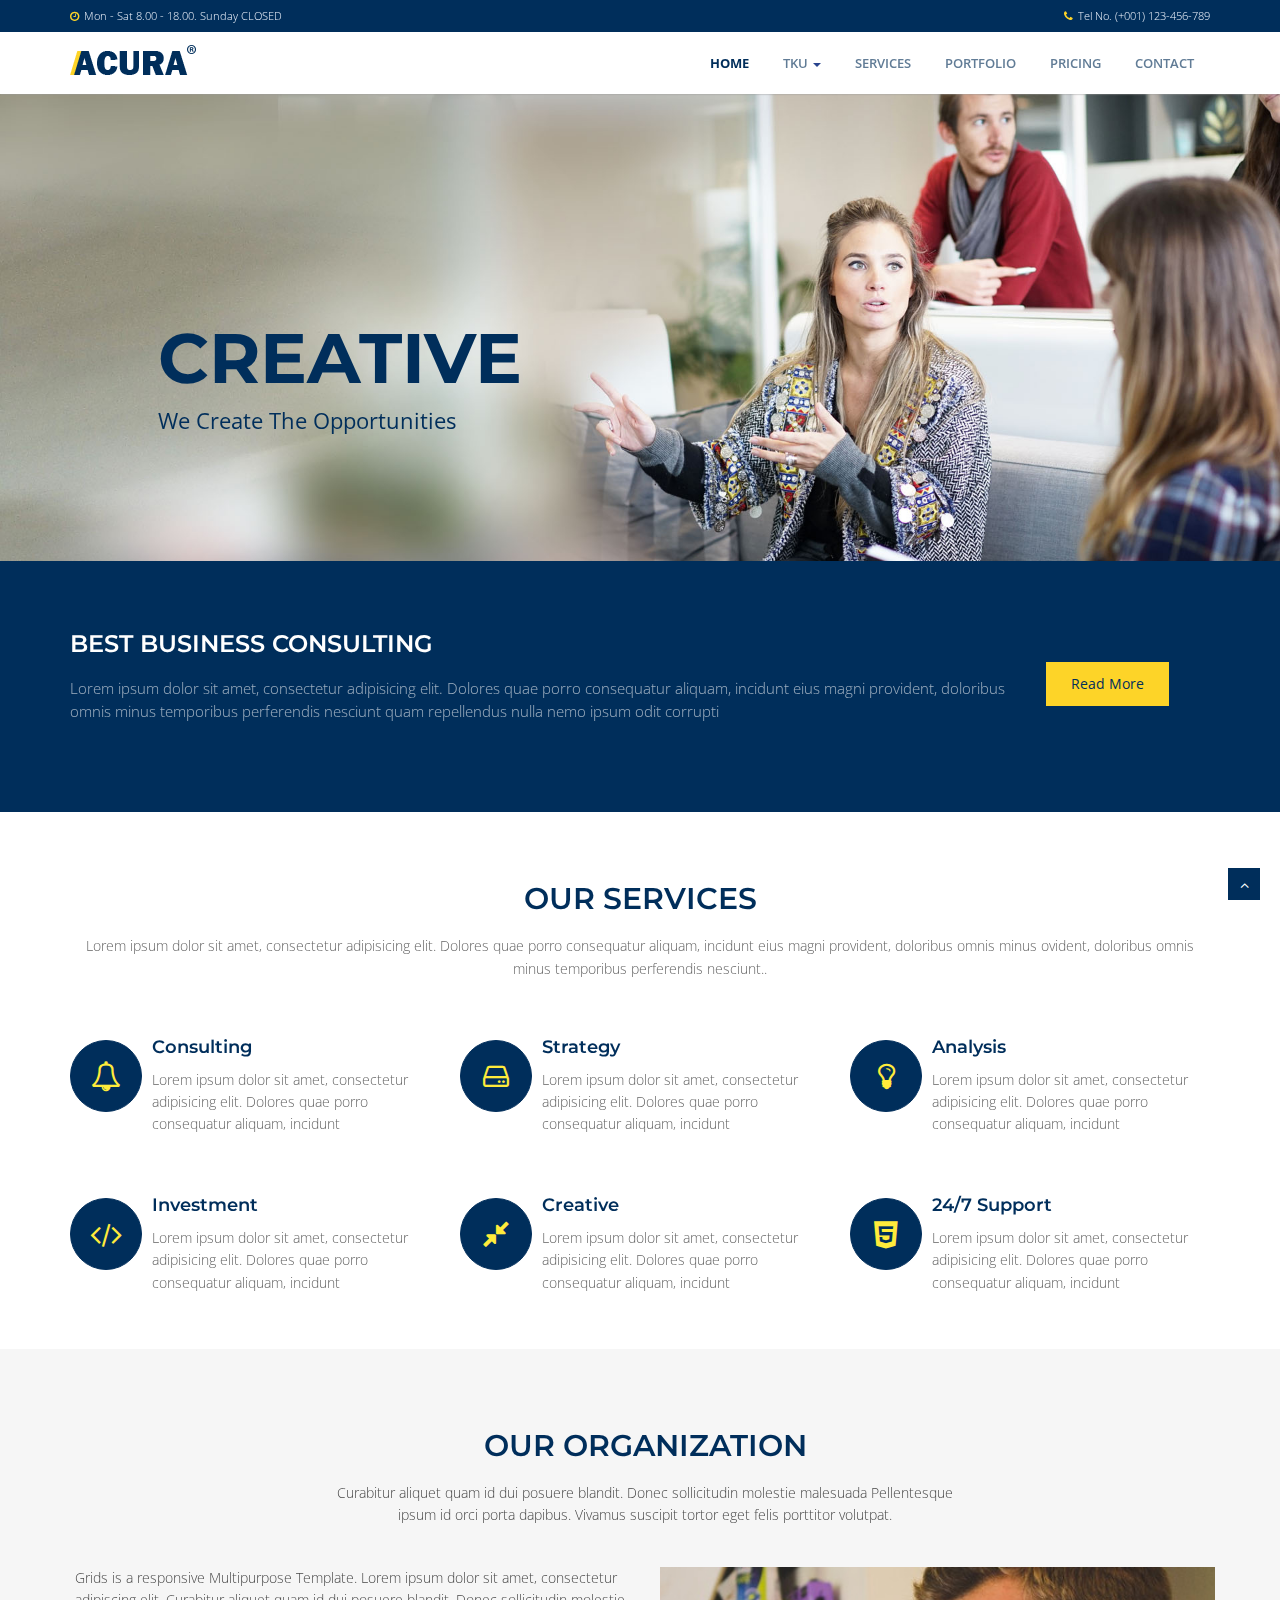
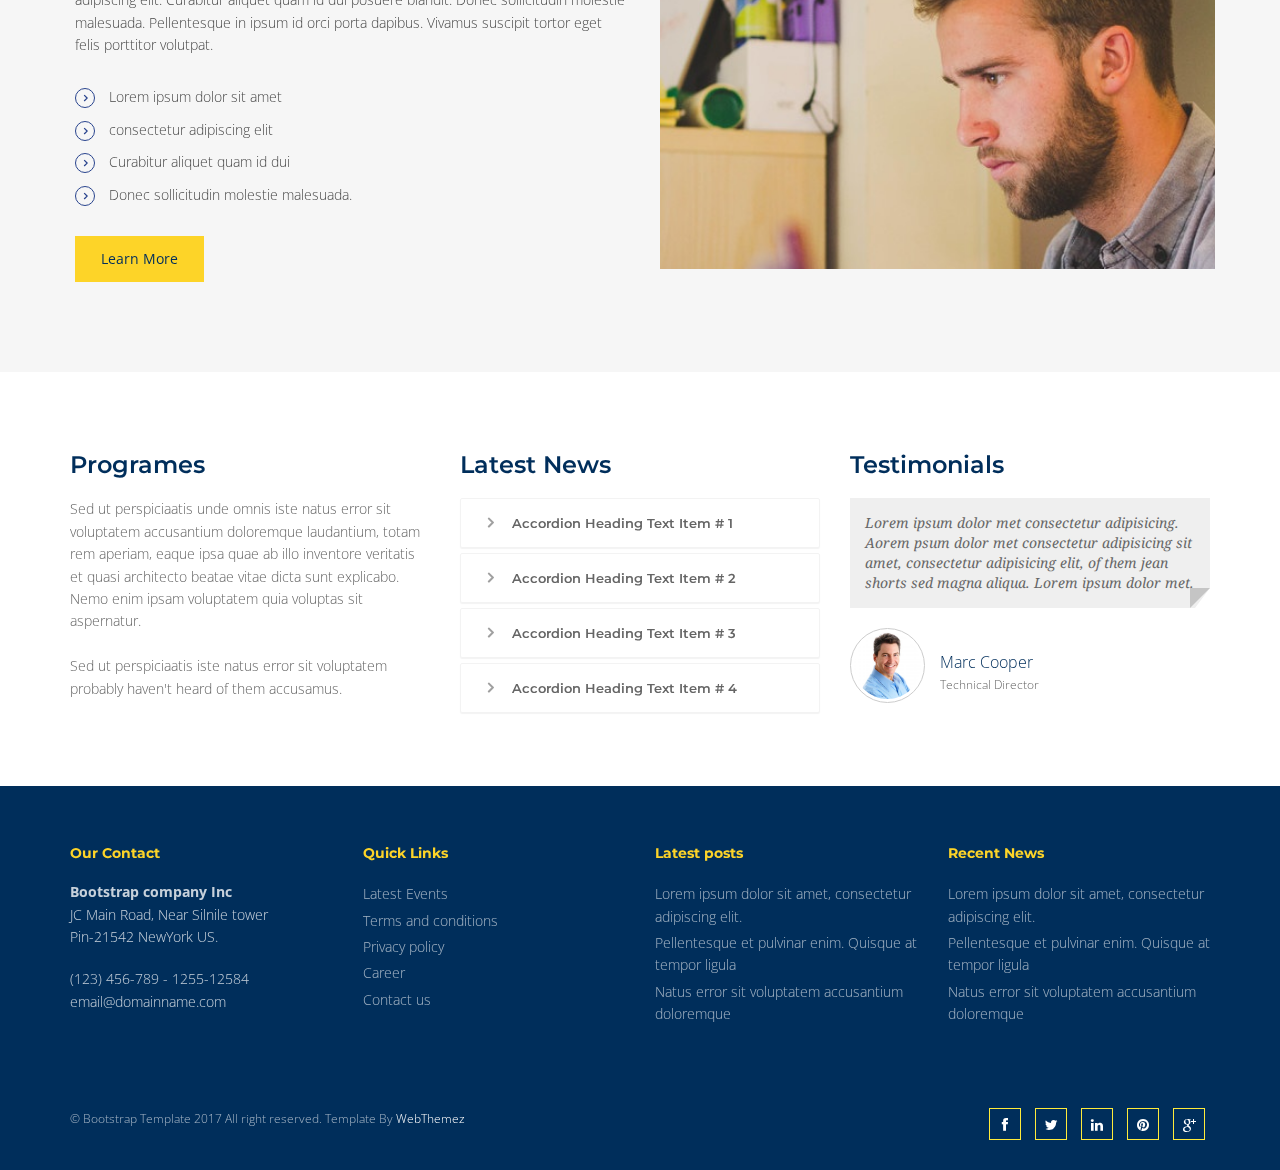
<file: index.html>
<!DOCTYPE html>
<html lang="en">

<head>
    <meta charset="utf-8">
    <title>Acura Multi purpose Free HTML5 Template</title>
    <meta name="viewport" content="width=device-width, initial-scale=1.0" />
    <meta name="description" content="" />
    <meta name="author" content="http://webthemez.com" />
    <!-- css -->
    <link href="css/bootstrap.min.css" rel="stylesheet" />
    <link href="css/fancybox/jquery.fancybox.css" rel="stylesheet">
    <link href="css/flexslider.css" rel="stylesheet" />
    <link href="css/style.css" rel="stylesheet" />

    <!-- HTML5 shim, for IE6-8 support of HTML5 elements -->
    <!--[if lt IE 9]>
      <script src="http://html5shim.googlecode.com/svn/trunk/html5.js"></script>
    <![endif]-->

</head>

<body>
    <div id="wrapper" class="home-page">
        <div class="topbar">
            <div class="container">
                <div class="row">
                    <div class="col-md-12">
                        <p class="pull-left hidden-xs"><i class="fa fa-clock-o"></i><span>Mon - Sat 8.00 - 18.00. Sunday CLOSED</span></p>
                        <p class="pull-right"><i class="fa fa-phone"></i>Tel No. (+001) 123-456-789</p>
                    </div>
                </div>
            </div>
        </div>
        <!-- start header -->
        <header>
            <div class="navbar navbar-default navbar-static-top">
                <div class="container">
                    <div class="navbar-header">
                        <button type="button" class="navbar-toggle" data-toggle="collapse" data-target=".navbar-collapse">
                        <span class="icon-bar"></span>
                        <span class="icon-bar"></span>
                        <span class="icon-bar"></span>
                    </button>
                        <a class="navbar-brand" href="index.html"><img src="img/logo.png" alt="logo" /></a>
                    </div>
                    <div class="navbar-collapse collapse ">
                        <ul class="nav navbar-nav">
                            <li class="active"><a href="index.html">Home</a></li>
                            <li class="dropdown">
                                <a href="#" data-toggle="dropdown" class="dropdown-toggle">TKU <b class="caret"></b></a>
                                <ul class="dropdown-menu">
                                    <li><a href="tku/w5_blog/blog.html">W5_blog</a></li>
                                    <li><a href="tku/w8_tku60/tku60.html">W8-TKU60</a></li>
                                    <li><a href="#">News</a></li>
                                    <li><a href="#">Investors</a></li>
                                </ul>
                            </li>
                            <li><a href="services.html">Services</a></li>
                            <li><a href="portfolio.html">Portfolio</a></li>
                            <li><a href="pricing.html">Pricing</a></li>
                            <li><a href="contact.html">Contact</a></li>
                        </ul>
                    </div>
                </div>
            </div>
        </header>
        <!-- end header -->
        <section id="banner">

            <!-- Slider -->
            <div id="main-slider" class="flexslider">
                <ul class="slides">
                    <li>
                        <img src="img/slides/1.jpg" alt="" />
                        <div class="flex-caption">
                            <h3>Creative</h3>
                            <p>We create the opportunities</p>

                        </div>
                    </li>
                    <li>
                        <img src="img/slides/2.jpg" alt="" />
                        <div class="flex-caption">
                            <h3>Solution</h3>
                            <p>Success depends on work</p>

                        </div>
                    </li>
                </ul>
            </div>
            <!-- end slider -->

        </section>
        <section id="call-to-action-2">
            <div class="container">
                <div class="row">
                    <div class="col-md-10 col-sm-9">
                        <h3>Best Business consulting</h3>
                        <p>Lorem ipsum dolor sit amet, consectetur adipisicing elit. Dolores quae porro consequatur aliquam, incidunt eius magni provident, doloribus omnis minus temporibus perferendis nesciunt quam repellendus nulla nemo ipsum odit corrupti</p>
                    </div>
                    <div class="col-md-2 col-sm-3">
                        <a href="#" class="btn btn-primary">Read More</a>
                    </div>
                </div>
            </div>
        </section>

        <section id="content">


            <div class="container">
                <div class="row">
                    <div class="col-md-12">
                        <div class="aligncenter">
                            <h2 class="aligncenter">Our Services</h2>Lorem ipsum dolor sit amet, consectetur adipisicing elit. Dolores quae porro consequatur aliquam, incidunt eius magni provident, doloribus omnis minus ovident, doloribus omnis minus temporibus perferendis nesciunt..</div>
                        <br/>
                    </div>
                </div>

                <div class="row">
                    <div class="col-sm-4 info-blocks">
                        <i class="icon-info-blocks fa fa-bell-o"></i>
                        <div class="info-blocks-in">
                            <h3>Consulting</h3>
                            <p>Lorem ipsum dolor sit amet, consectetur adipisicing elit. Dolores quae porro consequatur aliquam, incidunt</p>
                        </div>
                    </div>
                    <div class="col-sm-4 info-blocks">
                        <i class="icon-info-blocks fa fa-hdd-o"></i>
                        <div class="info-blocks-in">
                            <h3>Strategy</h3>
                            <p>Lorem ipsum dolor sit amet, consectetur adipisicing elit. Dolores quae porro consequatur aliquam, incidunt</p>
                        </div>
                    </div>
                    <div class="col-sm-4 info-blocks">
                        <i class="icon-info-blocks fa fa-lightbulb-o"></i>
                        <div class="info-blocks-in">
                            <h3>Analysis</h3>
                            <p>Lorem ipsum dolor sit amet, consectetur adipisicing elit. Dolores quae porro consequatur aliquam, incidunt</p>
                        </div>
                    </div>
                </div>
                <div class="row">
                    <div class="col-sm-4 info-blocks">
                        <i class="icon-info-blocks fa fa-code"></i>
                        <div class="info-blocks-in">
                            <h3>Investment</h3>
                            <p>Lorem ipsum dolor sit amet, consectetur adipisicing elit. Dolores quae porro consequatur aliquam, incidunt</p>
                        </div>
                    </div>
                    <div class="col-sm-4 info-blocks">
                        <i class="icon-info-blocks fa fa-compress"></i>
                        <div class="info-blocks-in">
                            <h3>Creative</h3>
                            <p>Lorem ipsum dolor sit amet, consectetur adipisicing elit. Dolores quae porro consequatur aliquam, incidunt</p>
                        </div>
                    </div>
                    <div class="col-sm-4 info-blocks">
                        <i class="icon-info-blocks fa fa-html5"></i>
                        <div class="info-blocks-in">
                            <h3>24/7 Support</h3>
                            <p>Lorem ipsum dolor sit amet, consectetur adipisicing elit. Dolores quae porro consequatur aliquam, incidunt</p>
                        </div>
                    </div>
                </div>
            </div>
        </section>

        <section class="section-padding gray-bg">
            <div class="container">
                <div class="row">
                    <div class="col-md-12">
                        <div class="section-title text-center">
                            <h2>Our Organization</h2>
                            <p>Curabitur aliquet quam id dui posuere blandit. Donec sollicitudin molestie malesuada Pellentesque <br>ipsum id orci porta dapibus. Vivamus suscipit tortor eget felis porttitor volutpat.</p>
                        </div>
                    </div>
                </div>
                <div class="row">
                    <div class="col-md-6 col-sm-6">
                        <div class="about-text">
                            <p>Grids is a responsive Multipurpose Template. Lorem ipsum dolor sit amet, consectetur adipiscing elit. Curabitur aliquet quam id dui posuere blandit. Donec sollicitudin molestie malesuada. Pellentesque in ipsum id orci porta
                                dapibus. Vivamus suscipit tortor eget felis porttitor volutpat.</p>

                            <ul class="withArrow">
                                <li><span class="fa fa-angle-right"></span> Lorem ipsum dolor sit amet</li>
                                <li><span class="fa fa-angle-right"></span> consectetur adipiscing elit</li>
                                <li><span class="fa fa-angle-right"></span> Curabitur aliquet quam id dui</li>
                                <li><span class="fa fa-angle-right"></span> Donec sollicitudin molestie malesuada.</li>
                            </ul>
                            <a href="#" class="btn btn-primary">Learn More</a>
                        </div>
                    </div>
                    <div class="col-md-6 col-sm-6">
                        <div class="about-image">
                            <img src="img/about.png" alt="About Images">
                        </div>
                    </div>
                </div>
            </div>
        </section>


        <div class="about home-about">
            <div class="container">

                <div class="row">
                    <div class="col-md-4">
                        <!-- Heading and para -->
                        <div class="block-heading-two">
                            <h3><span>Programes</span></h3>
                        </div>
                        <p>Sed ut perspiciaatis unde omnis iste natus error sit voluptatem accusantium doloremque laudantium, totam rem aperiam, eaque ipsa quae ab illo inventore veritatis et quasi architecto beatae vitae dicta sunt explicabo. Nemo enim
                            ipsam voluptatem quia voluptas sit aspernatur. <br><br>Sed ut perspiciaatis iste natus error sit voluptatem probably haven't heard of them accusamus.</p>
                    </div>
                    <div class="col-md-4">
                        <div class="block-heading-two">
                            <h3><span>Latest News</span></h3>
                        </div>
                        <!-- Accordion starts -->
                        <div class="panel-group" id="accordion-alt3">
                            <!-- Panel. Use "panel-XXX" class for different colors. Replace "XXX" with color. -->
                            <div class="panel">
                                <!-- Panel heading -->
                                <div class="panel-heading">
                                    <h4 class="panel-title">
										  <a data-toggle="collapse" data-parent="#accordion-alt3" href="#collapseOne-alt3">
											<i class="fa fa-angle-right"></i> Accordion Heading Text Item # 1
										  </a>
										</h4>
                                </div>
                                <div id="collapseOne-alt3" class="panel-collapse collapse">
                                    <!-- Panel body -->
                                    <div class="panel-body">
                                        Sed ut perspiciaatis unde omnis iste natus error sit voluptatem accusantium doloremque laudantium, totam rem aperiam, eaque ipsa quae ab illo inventore veritatis et quasi architecto beatae vitae dicta sunt explicabo. Nemo enim ipsam voluptatem quia voluptas
                                    </div>
                                </div>
                            </div>
                            <div class="panel">
                                <div class="panel-heading">
                                    <h4 class="panel-title">
										  <a data-toggle="collapse" data-parent="#accordion-alt3" href="#collapseTwo-alt3">
											<i class="fa fa-angle-right"></i> Accordion Heading Text Item # 2
										  </a>
										</h4>
                                </div>
                                <div id="collapseTwo-alt3" class="panel-collapse collapse">
                                    <div class="panel-body">
                                        Sed ut perspiciaatis unde omnis iste natus error sit voluptatem accusantium doloremque laudantium, totam rem aperiam, eaque ipsa quae ab illo inventore veritatis et quasi architecto beatae vitae dicta sunt explicabo. Nemo enim ipsam voluptatem quia voluptas
                                    </div>
                                </div>
                            </div>
                            <div class="panel">
                                <div class="panel-heading">
                                    <h4 class="panel-title">
										  <a data-toggle="collapse" data-parent="#accordion-alt3" href="#collapseThree-alt3">
											<i class="fa fa-angle-right"></i> Accordion Heading Text Item # 3
										  </a>
										</h4>
                                </div>
                                <div id="collapseThree-alt3" class="panel-collapse collapse">
                                    <div class="panel-body">
                                        Sed ut perspiciaatis unde omnis iste natus error sit voluptatem accusantium doloremque laudantium, totam rem aperiam, eaque ipsa quae ab illo inventore veritatis et quasi architecto beatae vitae dicta sunt explicabo. Nemo enim ipsam voluptatem quia voluptas
                                    </div>
                                </div>
                            </div>
                            <div class="panel">
                                <div class="panel-heading">
                                    <h4 class="panel-title">
										  <a data-toggle="collapse" data-parent="#accordion-alt3" href="#collapseFour-alt3">
											<i class="fa fa-angle-right"></i> Accordion Heading Text Item # 4
										  </a>
										</h4>
                                </div>
                                <div id="collapseFour-alt3" class="panel-collapse collapse">
                                    <div class="panel-body">
                                        Sed ut perspiciaatis unde omnis iste natus error sit voluptatem accusantium doloremque laudantium, totam rem aperiam, eaque ipsa quae ab illo inventore veritatis et quasi architecto beatae vitae dicta sunt explicabo. Nemo enim ipsam voluptatem quia voluptas
                                    </div>
                                </div>
                            </div>
                        </div>
                        <!-- Accordion ends -->

                    </div>

                    <div class="col-md-4">
                        <div class="block-heading-two">
                            <h3><span>Testimonials</span></h3>
                        </div>
                        <div class="testimonials">
                            <div class="active item">
                                <blockquote>
                                    <p>Lorem ipsum dolor met consectetur adipisicing. Aorem psum dolor met consectetur adipisicing sit amet, consectetur adipisicing elit, of them jean shorts sed magna aliqua. Lorem ipsum dolor met.</p>
                                </blockquote>
                                <div class="carousel-info">
                                    <img alt="" src="img/team4.jpg" class="pull-left">
                                    <div class="pull-left">
                                        <span class="testimonials-name">Marc Cooper</span>
                                        <span class="testimonials-post">Technical Director</span>
                                    </div>
                                </div>
                            </div>
                        </div>
                    </div>

                </div>



                <br>

            </div>

        </div>



        <footer>
            <div class="container">
                <div class="row">
                    <div class="col-md-3 col-sm-3">
                        <div class="widget">
                            <h5 class="widgetheading">Our Contact</h5>
                            <address>
					<strong>Bootstrap company Inc</strong><br>
					JC Main Road, Near Silnile tower<br>
					 Pin-21542 NewYork US.</address>
                            <p>
                                <i class="icon-phone"></i> (123) 456-789 - 1255-12584 <br>
                                <i class="icon-envelope-alt"></i> email@domainname.com
                            </p>
                        </div>
                    </div>
                    <div class="col-md-3 col-sm-3">
                        <div class="widget">
                            <h5 class="widgetheading">Quick Links</h5>
                            <ul class="link-list">
                                <li><a href="#">Latest Events</a></li>
                                <li><a href="#">Terms and conditions</a></li>
                                <li><a href="#">Privacy policy</a></li>
                                <li><a href="#">Career</a></li>
                                <li><a href="#">Contact us</a></li>
                            </ul>
                        </div>
                    </div>
                    <div class="col-md-3 col-sm-3">
                        <div class="widget">
                            <h5 class="widgetheading">Latest posts</h5>
                            <ul class="link-list">
                                <li><a href="#">Lorem ipsum dolor sit amet, consectetur adipiscing elit.</a></li>
                                <li><a href="#">Pellentesque et pulvinar enim. Quisque at tempor ligula</a></li>
                                <li><a href="#">Natus error sit voluptatem accusantium doloremque</a></li>
                            </ul>
                        </div>
                    </div>
                    <div class="col-md-3 col-sm-3">
                        <div class="widget">
                            <h5 class="widgetheading">Recent News</h5>
                            <ul class="link-list">
                                <li><a href="#">Lorem ipsum dolor sit amet, consectetur adipiscing elit.</a></li>
                                <li><a href="#">Pellentesque et pulvinar enim. Quisque at tempor ligula</a></li>
                                <li><a href="#">Natus error sit voluptatem accusantium doloremque</a></li>
                            </ul>
                        </div>
                    </div>
                </div>
            </div>
            <div id="sub-footer">
                <div class="container">
                    <div class="row">
                        <div class="col-lg-6">
                            <div class="copyright">
                                <p>
                                    <span>&copy; Bootstrap Template 2017 All right reserved. Template By </span><a href="http://webthemez.com/free-bootstrap-templates/" target="_blank">WebThemez</a>
                                </p>
                            </div>
                        </div>
                        <div class="col-lg-6">
                            <ul class="social-network">
                                <li><a href="#" data-placement="top" title="Facebook"><i class="fa fa-facebook"></i></a></li>
                                <li><a href="#" data-placement="top" title="Twitter"><i class="fa fa-twitter"></i></a></li>
                                <li><a href="#" data-placement="top" title="Linkedin"><i class="fa fa-linkedin"></i></a></li>
                                <li><a href="#" data-placement="top" title="Pinterest"><i class="fa fa-pinterest"></i></a></li>
                                <li><a href="#" data-placement="top" title="Google plus"><i class="fa fa-google-plus"></i></a></li>
                            </ul>
                        </div>
                    </div>
                </div>
            </div>
        </footer>
    </div>
    <a href="#" class="scrollup"><i class="fa fa-angle-up active"></i></a>
    <!-- javascript
    ================================================== -->
    <!-- Placed at the end of the document so the pages load faster -->
    <script src="js/jquery.js"></script>
    <script src="js/jquery.easing.1.3.js"></script>
    <script src="js/bootstrap.min.js"></script>
    <script src="js/jquery.fancybox.pack.js"></script>
    <script src="js/jquery.fancybox-media.js"></script>
    <script src="js/jquery.flexslider.js"></script>
    <script src="js/animate.js"></script>
    <!-- Vendor Scripts -->
    <script src="js/modernizr.custom.js"></script>
    <script src="js/jquery.isotope.min.js"></script>
    <script src="js/jquery.magnific-popup.min.js"></script>
    <script src="js/animate.js"></script>
    <script src="js/custom.js"></script>
</body>

</html>
</file>
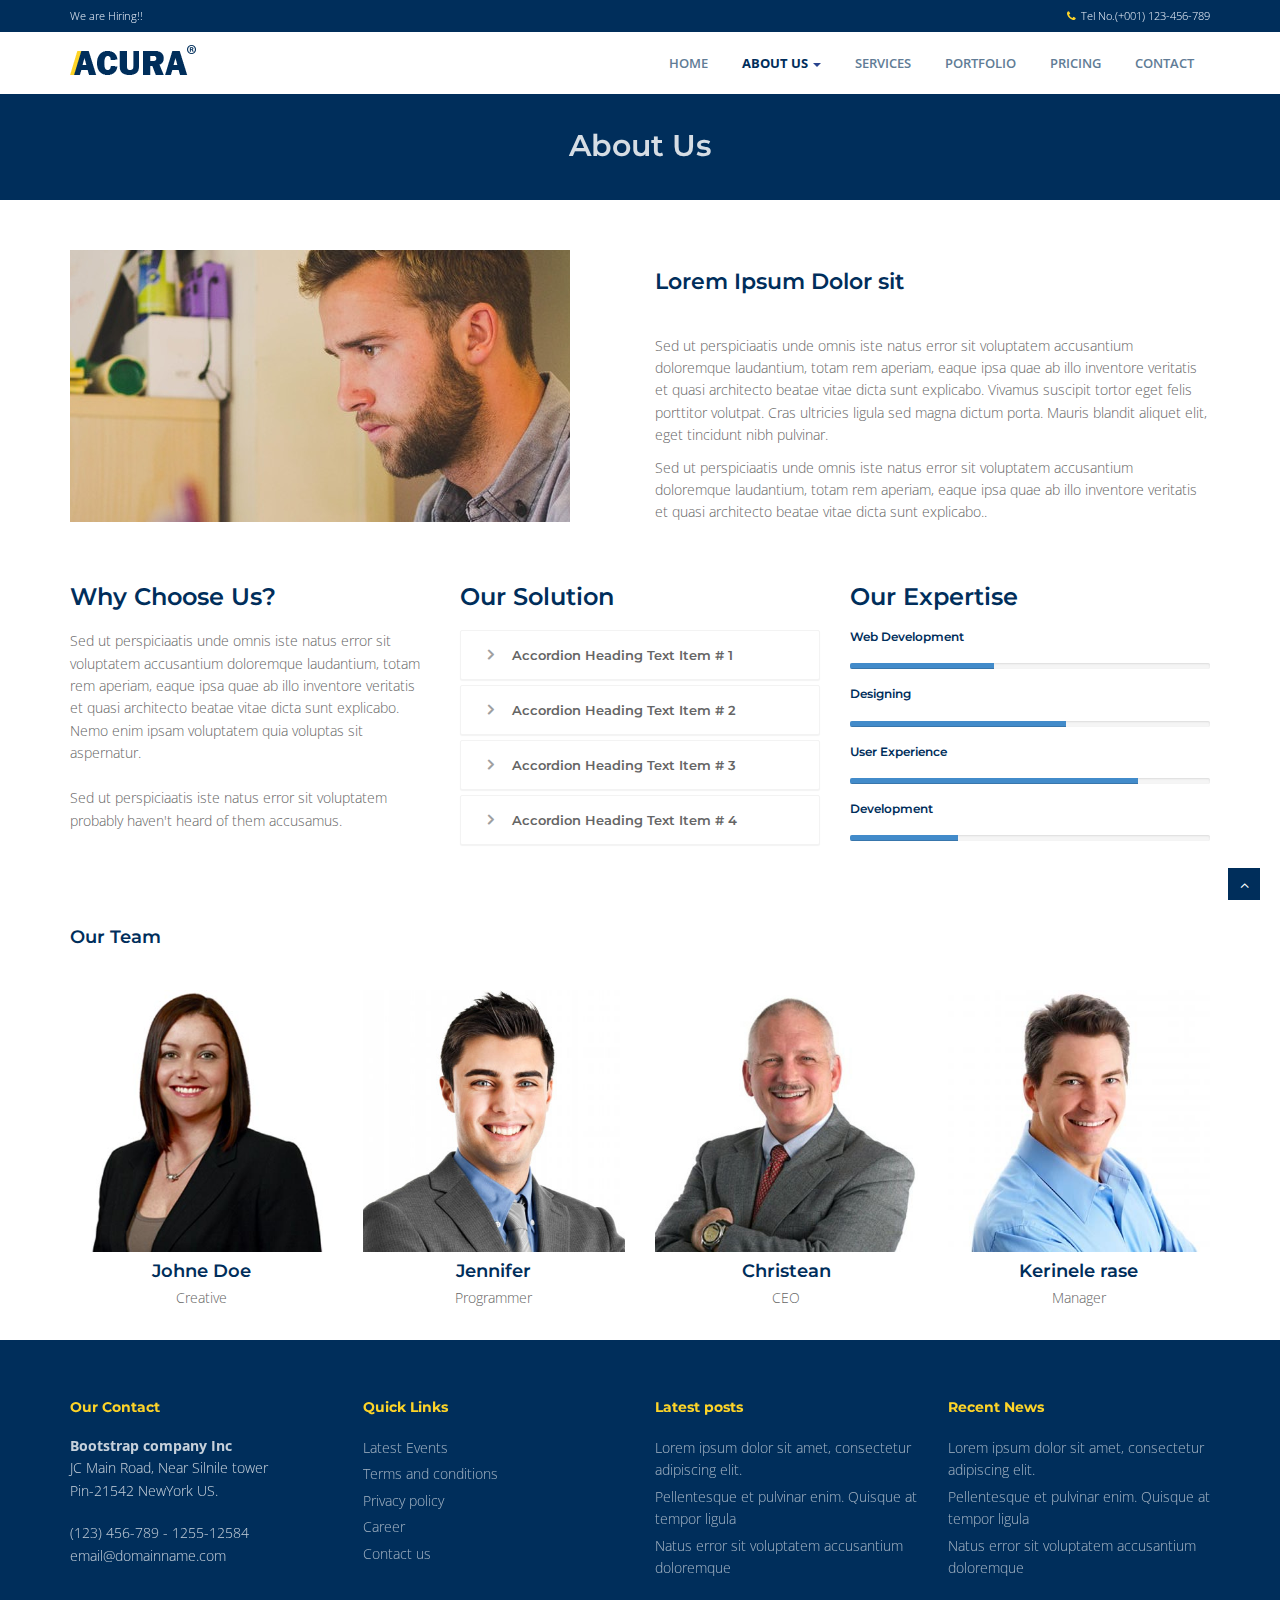
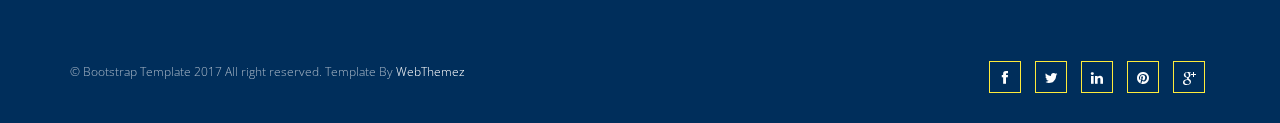
<file: about.html>
<!DOCTYPE html>
<html lang="en">
<head>
<meta charset="utf-8">
<title>Acura Multi purpose Bootstrap Template</title>
<meta name="viewport" content="width=device-width, initial-scale=1.0" />
<meta name="description" content="" />
<meta name="author" content="http://webthemez.com" />
<!-- css -->
<link href="css/bootstrap.min.css" rel="stylesheet" />
<link href="css/fancybox/jquery.fancybox.css" rel="stylesheet"> 
<link href="css/flexslider.css" rel="stylesheet" />
<link href="css/style.css" rel="stylesheet" />
 
<!-- HTML5 shim, for IE6-8 support of HTML5 elements -->
<!--[if lt IE 9]>
      <script src="http://html5shim.googlecode.com/svn/trunk/html5.js"></script>
    <![endif]-->

</head>
<body>
<div id="wrapper">
<div class="topbar">
  <div class="container">
    <div class="row">
      <div class="col-md-12">
        <p class="pull-left hidden-xs">We are Hiring!!</p>
        <p class="pull-right"><i class="fa fa-phone"></i>Tel No.(+001) 123-456-789</p>
      </div>
    </div>
  </div>
</div>
	<!-- start header -->
		<header>
        <div class="navbar navbar-default navbar-static-top">
            <div class="container">
                <div class="navbar-header">
                    <button type="button" class="navbar-toggle" data-toggle="collapse" data-target=".navbar-collapse">
                        <span class="icon-bar"></span>
                        <span class="icon-bar"></span>
                        <span class="icon-bar"></span>
                    </button>
                  <a class="navbar-brand" href="index.html"><img src="img/logo.png" alt="logo"/></a>
                </div>
                <div class="navbar-collapse collapse ">
                    <ul class="nav navbar-nav">
                        <li><a href="index.html">Home</a></li> 
							 <li class="dropdown active">
                        <a href="#" data-toggle="dropdown" class="dropdown-toggle">About Us <b class="caret"></b></a>
                        <ul class="dropdown-menu">
                            <li><a href="about.html">Company</a></li>
                            <li><a href="#">Our Team</a></li>
                            <li><a href="#">News</a></li> 
                            <li><a href="#">Investors</a></li>
                        </ul>
                    </li> 
						<li><a href="services.html">Services</a></li>
                        <li><a href="portfolio.html">Portfolio</a></li>
                        <li><a href="pricing.html">Pricing</a></li>
                        <li><a href="contact.html">Contact</a></li>
                    </ul>
                </div>
            </div>
        </div>
	</header><!-- end header -->
	<section id="inner-headline">
	<div class="container">
		<div class="row">
			<div class="col-lg-12">
				<h2 class="pageTitle">About Us</h2>
			</div>
		</div>
	</div>
	</section>
	<section id="content">
	<section class="section-padding">
		<div class="container">
			<div class="row showcase-section">
				<div class="col-md-6">
					<img src="img/dev1.png" alt="showcase image">
				</div>
				<div class="col-md-6">
					<div class="about-text">
						<h3>Lorem Ipsum Dolor sit</h3>
						<p>Sed ut perspiciaatis unde omnis iste natus error sit voluptatem accusantium doloremque laudantium, totam rem aperiam, eaque ipsa quae ab illo inventore veritatis et quasi architecto beatae vitae dicta sunt explicabo. Vivamus suscipit tortor eget felis porttitor volutpat. Cras ultricies ligula sed magna dictum porta. Mauris blandit aliquet elit, eget tincidunt nibh pulvinar.</p>
						 <p>Sed ut perspiciaatis unde omnis iste natus error sit voluptatem accusantium doloremque laudantium, totam rem aperiam, eaque ipsa quae ab illo inventore veritatis et quasi architecto beatae vitae dicta sunt explicabo..</p>
					</div>
				</div>
			</div>
		</div>
	</section>
	<div class="container">
					
					<div class="about">
				
						
						<div class="row">
							<div class="col-md-4">
								<!-- Heading and para -->
								<div class="block-heading-two">
									<h3><span>Why Choose Us?</span></h3>
								</div>
								<p>Sed ut perspiciaatis unde omnis iste natus error sit voluptatem accusantium doloremque laudantium, totam rem aperiam, eaque ipsa quae ab illo inventore veritatis et quasi architecto beatae vitae dicta sunt explicabo. Nemo enim ipsam voluptatem quia voluptas sit aspernatur. <br/><br/>Sed ut perspiciaatis iste natus error sit voluptatem probably haven't heard of them accusamus.</p>
							</div>
							<div class="col-md-4">
								<div class="block-heading-two">
									<h3><span>Our Solution</span></h3>
								</div>		
								<!-- Accordion starts -->
								<div class="panel-group" id="accordion-alt3">
								 <!-- Panel. Use "panel-XXX" class for different colors. Replace "XXX" with color. -->
								  <div class="panel">	
									<!-- Panel heading -->
									 <div class="panel-heading">
										<h4 class="panel-title">
										  <a data-toggle="collapse" data-parent="#accordion-alt3" href="#collapseOne-alt3">
											<i class="fa fa-angle-right"></i> Accordion Heading Text Item # 1
										  </a>
										</h4>
									 </div>
									 <div id="collapseOne-alt3" class="panel-collapse collapse">
										<!-- Panel body -->
										<div class="panel-body">
										  Sed ut perspiciaatis unde omnis iste natus error sit voluptatem accusantium doloremque laudantium, totam rem aperiam, eaque ipsa quae ab illo inventore veritatis et quasi architecto beatae vitae dicta sunt explicabo. Nemo enim ipsam voluptatem quia voluptas
										</div>
									 </div>
								  </div>
								  <div class="panel">
									 <div class="panel-heading">
										<h4 class="panel-title">
										  <a data-toggle="collapse" data-parent="#accordion-alt3" href="#collapseTwo-alt3">
											<i class="fa fa-angle-right"></i> Accordion Heading Text Item # 2
										  </a>
										</h4>
									 </div>
									 <div id="collapseTwo-alt3" class="panel-collapse collapse">
										<div class="panel-body">
										  Sed ut perspiciaatis unde omnis iste natus error sit voluptatem accusantium doloremque laudantium, totam rem aperiam, eaque ipsa quae ab illo inventore veritatis et quasi architecto beatae vitae dicta sunt explicabo. Nemo enim ipsam voluptatem quia voluptas
										</div>
									 </div>
								  </div>
								  <div class="panel">
									 <div class="panel-heading">
										<h4 class="panel-title">
										  <a data-toggle="collapse" data-parent="#accordion-alt3" href="#collapseThree-alt3">
											<i class="fa fa-angle-right"></i> Accordion Heading Text Item # 3
										  </a>
										</h4>
									 </div>
									 <div id="collapseThree-alt3" class="panel-collapse collapse">
										<div class="panel-body">
										  Sed ut perspiciaatis unde omnis iste natus error sit voluptatem accusantium doloremque laudantium, totam rem aperiam, eaque ipsa quae ab illo inventore veritatis et quasi architecto beatae vitae dicta sunt explicabo. Nemo enim ipsam voluptatem quia voluptas
										</div>
									 </div>
								  </div>
								  <div class="panel">
									 <div class="panel-heading">
										<h4 class="panel-title">
										  <a data-toggle="collapse" data-parent="#accordion-alt3" href="#collapseFour-alt3">
											<i class="fa fa-angle-right"></i> Accordion Heading Text Item # 4
										  </a>
										</h4>
									 </div>
									 <div id="collapseFour-alt3" class="panel-collapse collapse">
										<div class="panel-body">
										  Sed ut perspiciaatis unde omnis iste natus error sit voluptatem accusantium doloremque laudantium, totam rem aperiam, eaque ipsa quae ab illo inventore veritatis et quasi architecto beatae vitae dicta sunt explicabo. Nemo enim ipsam voluptatem quia voluptas
										</div>
									 </div>
								  </div>
								</div>
								<!-- Accordion ends -->
								
							</div>
							
							<div class="col-md-4">
								<div class="block-heading-two">
									<h3><span>Our Expertise</span></h3>
								</div>								
								<h6>Web Development</h6>
								<div class="progress pb-sm">
								  <!-- White color (progress-bar-white) -->
								  <div class="progress-bar progress-bar-red" role="progressbar" aria-valuenow="40" aria-valuemin="0" aria-valuemax="100" style="width: 40%">
									 <span class="sr-only">40% Complete (success)</span>
								  </div>
								</div>
								<h6>Designing</h6>
								<div class="progress pb-sm">
								  <div class="progress-bar progress-bar-green" role="progressbar" aria-valuenow="60" aria-valuemin="0" aria-valuemax="100" style="width: 60%">
									 <span class="sr-only">40% Complete (success)</span>
								  </div>
								</div>
								<h6>User Experience</h6>
								<div class="progress pb-sm">
								  <div class="progress-bar progress-bar-lblue" role="progressbar" aria-valuenow="80" aria-valuemin="0" aria-valuemax="100" style="width: 80%">
									 <span class="sr-only">40% Complete (success)</span>
								  </div>
								</div>
								<h6>Development</h6>
								<div class="progress pb-sm">
								  <div class="progress-bar progress-bar-yellow" role="progressbar" aria-valuenow="30" aria-valuemin="0" aria-valuemax="100" style="width: 30%">
									 <span class="sr-only">40% Complete (success)</span>
								  </div>
								</div>
							</div>
							
						</div>
						
						 						
						 
						<br>
						<!-- Our Team starts -->
				
						<!-- Heading -->
						<div class="block-heading-six">
							<h4 class="bg-color">Our Team</h4>
						</div>
						<br>
						
						<!-- Our team starts -->
						
						<div class="team-six">
							<div class="row">
								<div class="col-md-3 col-sm-6">
									<!-- Team Member -->
									<div class="team-member">
										<!-- Image -->
										<img class="img-responsive" src="img/team1.jpg" alt="">
										<!-- Name -->
										<h4>Johne Doe</h4>
										<span class="deg">Creative</span> 
									</div>
								</div>
								<div class="col-md-3 col-sm-6">
									<!-- Team Member -->
									<div class="team-member">
										<!-- Image -->
										<img class="img-responsive" src="img/team2.jpg" alt="">
										<!-- Name -->
										<h4>Jennifer</h4>
										<span class="deg">Programmer</span> 
									</div>
								</div>
								<div class="col-md-3 col-sm-6">
									<!-- Team Member -->
									<div class="team-member">
										<!-- Image -->
										<img class="img-responsive" src="img/team3.jpg" alt="">
										<!-- Name -->
										<h4>Christean</h4>
										<span class="deg">CEO</span> 
									</div>
								</div>
								<div class="col-md-3 col-sm-6">
									<!-- Team Member -->
									<div class="team-member">
										<!-- Image -->
										<img class="img-responsive" src="img/team4.jpg" alt="">
										<!-- Name -->
										<h4>Kerinele rase</h4>
										<span class="deg">Manager</span> 
									</div>
								</div>
							</div>
						</div>
						
						<!-- Our team ends -->
					  
						
					</div>
									
				</div>
	</section>
	<footer>
	<div class="container">
		<div class="row">
			<div class="col-md-3 col-sm-3">
				<div class="widget">
					<h5 class="widgetheading">Our Contact</h5>
					<address>
					<strong>Bootstrap company Inc</strong><br>
					JC Main Road, Near Silnile tower<br>
					 Pin-21542 NewYork US.</address>
					<p>
						<i class="icon-phone"></i> (123) 456-789 - 1255-12584 <br>
						<i class="icon-envelope-alt"></i> email@domainname.com
					</p>
				</div>
			</div>
			<div class="col-md-3 col-sm-3">
				<div class="widget">
					<h5 class="widgetheading">Quick Links</h5>
					<ul class="link-list">
						<li><a href="#">Latest Events</a></li>
						<li><a href="#">Terms and conditions</a></li>
						<li><a href="#">Privacy policy</a></li>
						<li><a href="#">Career</a></li>
						<li><a href="#">Contact us</a></li>
					</ul>
				</div>
			</div>
			<div class="col-md-3 col-sm-3">
				<div class="widget">
					<h5 class="widgetheading">Latest posts</h5>
					<ul class="link-list">
						<li><a href="#">Lorem ipsum dolor sit amet, consectetur adipiscing elit.</a></li>
						<li><a href="#">Pellentesque et pulvinar enim. Quisque at tempor ligula</a></li>
						<li><a href="#">Natus error sit voluptatem accusantium doloremque</a></li>
					</ul>
				</div>
			</div>
			<div class="col-md-3 col-sm-3">
					<div class="widget">
					<h5 class="widgetheading">Recent News</h5>
					<ul class="link-list">
						<li><a href="#">Lorem ipsum dolor sit amet, consectetur adipiscing elit.</a></li>
						<li><a href="#">Pellentesque et pulvinar enim. Quisque at tempor ligula</a></li>
						<li><a href="#">Natus error sit voluptatem accusantium doloremque</a></li>
					</ul>
				</div>
			</div>
		</div>
	</div>
	<div id="sub-footer">
		<div class="container">
			<div class="row">
				<div class="col-lg-6">
					<div class="copyright">
						<p>
							<span>&copy; Bootstrap Template 2017 All right reserved. Template By </span><a href="http://webthemez.com/free-bootstrap-templates/" target="_blank">WebThemez</a>
						</p>
					</div>
				</div>
				<div class="col-lg-6">
					<ul class="social-network">
						<li><a href="#" data-placement="top" title="Facebook"><i class="fa fa-facebook"></i></a></li>
						<li><a href="#" data-placement="top" title="Twitter"><i class="fa fa-twitter"></i></a></li>
						<li><a href="#" data-placement="top" title="Linkedin"><i class="fa fa-linkedin"></i></a></li>
						<li><a href="#" data-placement="top" title="Pinterest"><i class="fa fa-pinterest"></i></a></li>
						<li><a href="#" data-placement="top" title="Google plus"><i class="fa fa-google-plus"></i></a></li>
					</ul>
				</div>
			</div>
		</div>
	</div>
	</footer>
</div>
<a href="#" class="scrollup"><i class="fa fa-angle-up active"></i></a>
<!-- javascript
    ================================================== -->
<!-- Placed at the end of the document so the pages load faster -->
<script src="js/jquery.js"></script>
<script src="js/jquery.easing.1.3.js"></script>
<script src="js/bootstrap.min.js"></script>
<script src="js/jquery.fancybox.pack.js"></script>
<script src="js/jquery.fancybox-media.js"></script> 
<script src="js/jquery.flexslider.js"></script>
<script src="js/animate.js"></script>
<!-- Vendor Scripts -->
<script src="js/modernizr.custom.js"></script>
<script src="js/jquery.isotope.min.js"></script>
<script src="js/jquery.magnific-popup.min.js"></script>
<script src="js/animate.js"></script>
<script src="js/custom.js"></script>
</body>
</html>
</file>
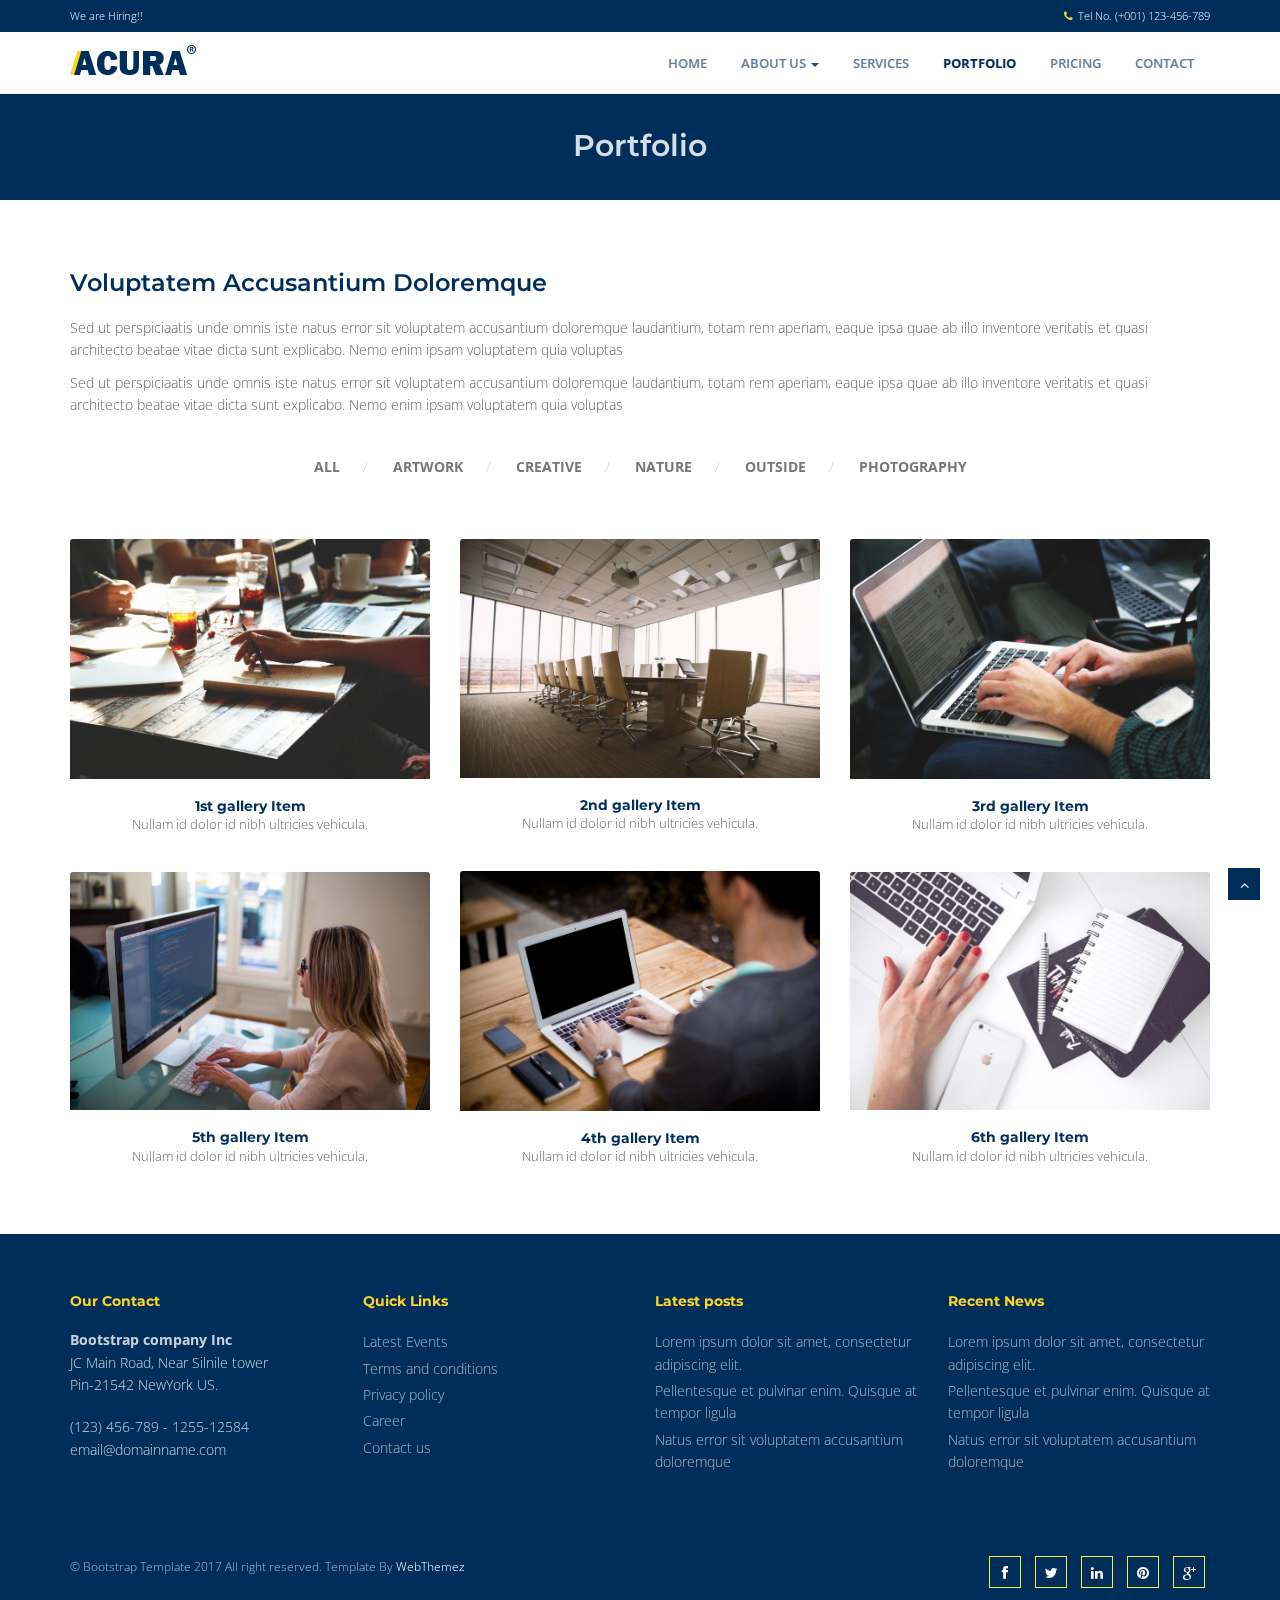
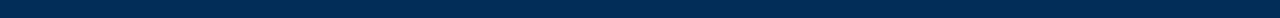
<file: portfolio.html>
<!DOCTYPE html>
<html lang="en">
<head>
<meta charset="utf-8">
<title>Acura Multi purpose Free HTML5 website Template</title>
<meta name="viewport" content="width=device-width, initial-scale=1.0" />
<meta name="description" content="" />
<meta name="author" content="http://webthemez.com" />
<!-- css -->
<link href="css/bootstrap.min.css" rel="stylesheet" />
<link href="css/fancybox/jquery.fancybox.css" rel="stylesheet"> 
<link href="css/flexslider.css" rel="stylesheet" />
<!-- Vendor Styles -->
<link href="css/magnific-popup.css" rel="stylesheet"> 
<!-- Block Styles -->
<link href="css/style.css" rel="stylesheet" />
<link href="css/gallery-1.css" rel="stylesheet">
 
<!-- HTML5 shim, for IE6-8 support of HTML5 elements -->
<!--[if lt IE 9]>
      <script src="http://html5shim.googlecode.com/svn/trunk/html5.js"></script>
    <![endif]-->

</head>
<body>
<div id="wrapper">
<div class="topbar">
  <div class="container">
    <div class="row">
      <div class="col-md-12">
        <p class="pull-left hidden-xs">We are Hiring!!</p>
        <p class="pull-right"><i class="fa fa-phone"></i>Tel No. (+001) 123-456-789</p>
      </div>
    </div>
  </div>
</div>
	<!-- start header -->
		<header>
        <div class="navbar navbar-default navbar-static-top">
            <div class="container">
                <div class="navbar-header">
                    <button type="button" class="navbar-toggle" data-toggle="collapse" data-target=".navbar-collapse">
                        <span class="icon-bar"></span>
                        <span class="icon-bar"></span>
                        <span class="icon-bar"></span>
                    </button>
                    <a class="navbar-brand" href="index.html"><img src="img/logo.png" alt="logo"/></a>
                </div>
                <div class="navbar-collapse collapse ">
                    <ul class="nav navbar-nav">
                        <li><a href="index.html">Home</a></li> 
						 <li class="dropdown">
                        <a href="#" data-toggle="dropdown" class="dropdown-toggle">About Us <b class="caret"></b></a>
                        <ul class="dropdown-menu">
                            <li><a href="about.html">Company</a></li>
                            <li><a href="#">Our Team</a></li>
                            <li><a href="#">News</a></li> 
                            <li><a href="#">Investors</a></li>
                        </ul>
                    </li> 
						<li><a href="services.html">Services</a></li>
                        <li class="active"><a href="portfolio.html">Portfolio</a></li>
                        <li><a href="pricing.html">Pricing</a></li>
                        <li><a href="contact.html">Contact</a></li>
                    </ul>
                </div>
            </div>
        </div>
	</header><!-- end header -->
	<section id="inner-headline">
	<div class="container">
		<div class="row">
			<div class="col-lg-12">
				<h2 class="pageTitle">Portfolio</h2>
			</div>
		</div>
	</div>
	</section>
	<section id="content">
	<div class="container">
	
						<div class="row"> 
							<div class="col-md-12">
								<div class="about-logo">
									<h3>Voluptatem Accusantium Doloremque</h3>
									<p>Sed ut perspiciaatis unde omnis iste natus error sit voluptatem accusantium doloremque laudantium, totam rem aperiam, eaque ipsa quae ab illo inventore veritatis et quasi architecto beatae vitae dicta sunt explicabo. Nemo enim ipsam voluptatem quia voluptas</p>
                                    	<p>Sed ut perspiciaatis unde omnis iste natus error sit voluptatem accusantium doloremque laudantium, totam rem aperiam, eaque ipsa quae ab illo inventore veritatis et quasi architecto beatae vitae dicta sunt explicabo. Nemo enim ipsam voluptatem quia voluptas</p>
								</div>  
							</div>
						</div> 
						
	</div>
	</section>	
			  <!-- Start Gallery 1-2 -->
    <section id="gallery-1" class="content-block section-wrapper gallery-1">
    	 	<div class="container">

			<div class="editContent">
	            <ul class="filter">
	                <li class="active"><a href="#" data-filter="*">All</a></li>
	                <li><a href="#" data-filter=".artwork">Artwork</a></li>
	                <li><a href="#" data-filter=".creative">Creative</a></li>
	                <li><a href="#" data-filter=".nature">Nature</a></li>
	                <li><a href="#" data-filter=".outside">Outside</a></li>
	                <li><a href="#" data-filter=".photography">Photography</a></li>
	            </ul>
			</div>
            <!-- /.gallery-filter -->
            
            <div class="row">
                <div id="isotope-gallery-container">
                    <div class="col-md-4 col-sm-6 col-xs-12 gallery-item-wrapper artwork creative">
                        <div class="gallery-item">
                            <div class="gallery-thumb">
                                <img src="img/works/1.jpg" class="img-responsive" alt="1st gallery Thumb">
                                <div class="image-overlay"></div>
                                <a href="img/works/1.jpg" class="gallery-zoom"><i class="fa fa-eye"></i></a>
                                <a href="#" class="gallery-link"><i class="fa fa-link"></i></a>
                            </div>
                            <div class="gallery-details">
                            	<div class="editContent">
	                                <h5>1st gallery Item</h5>
                            	</div>
                            	<div class="editContent">
	                                <p>Nullam id dolor id nibh ultricies vehicula.</p>
                            	</div>
                            </div>
                        </div>
                    </div>
                    <!-- /.gallery-item-wrapper -->
                    <div class="col-md-4 col-sm-6 col-xs-12 gallery-item-wrapper nature outside">
                        <div class="gallery-item">
                            <div class="gallery-thumb">
                                <img src="img/works/2.jpg" class="img-responsive" alt="2nd gallery Thumb">
                                <div class="image-overlay"></div>
                                <a href="img/works/2.jpg" class="gallery-zoom"><i class="fa fa-eye"></i></a>
                                <a href="#" class="gallery-link"><i class="fa fa-link"></i></a>
                            </div>
                            <div class="gallery-details">
                            	<div class="editContent">
                                	<h5>2nd gallery Item</h5>
                            	</div>
                            	<div class="editContent">
                                	<p>Nullam id dolor id nibh ultricies vehicula.</p>
                            	</div>
                            </div>
                        </div>
                    </div>
                    <!-- /.gallery-item-wrapper -->
                    <div class="col-md-4 col-sm-6 col-xs-12 gallery-item-wrapper photography artwork">
                        <div class="gallery-item">
                            <div class="gallery-thumb">
                                <img src="img/works/3.jpg" class="img-responsive" alt="3rd gallery Thumb">
                                <div class="image-overlay"></div>
                                <a href="img/works/3.jpg" class="gallery-zoom"><i class="fa fa-eye"></i></a>
                                <a href="#" class="gallery-link"><i class="fa fa-link"></i></a>
                            </div>
                            <div class="gallery-details">
                            	<div class="editContent">
                                	<h5>3rd gallery Item</h5>
                            	</div>
                            	<div class="editContent">
                                	<p>Nullam id dolor id nibh ultricies vehicula.</p>
                            	</div>
                            </div>
                        </div>
                    </div>
                    <!-- /.gallery-item-wrapper -->
                    <div class="col-md-4 col-sm-6 col-xs-12 gallery-item-wrapper creative nature">
                        <div class="gallery-item">
                            <div class="gallery-thumb">
                                <img src="img/works/4.jpg" class="img-responsive" alt="4th gallery Thumb">
                                <div class="image-overlay"></div>
                                <a href="img/works/4.jpg" class="gallery-zoom"><i class="fa fa-eye"></i></a>
                                <a href="#" class="gallery-link"><i class="fa fa-link"></i></a>
                            </div>
                            <div class="gallery-details">
                            	<div class="editContent">
                                	<h5>4th gallery Item</h5>
                            	</div>
                            	<div class="editContent">
                                	<p>Nullam id dolor id nibh ultricies vehicula.</p>
                            	</div>
                            </div>
                        </div>
                    </div>
                    <!-- /.gallery-item-wrapper -->
                    <div class="col-md-4 col-sm-6 col-xs-12 gallery-item-wrapper nature">
                        <div class="gallery-item">
                            <div class="gallery-thumb">
                                <img src="img/works/5.jpg" class="img-responsive" alt="5th gallery Thumb">
                                <div class="image-overlay"></div>
                                <a href="img/works/5.jpg" class="gallery-zoom"><i class="fa fa-eye"></i></a>
                                <a href="#" class="gallery-link"><i class="fa fa-link"></i></a>
                            </div>
                            <div class="gallery-details">
                            	<div class="editContent">
                                	<h5>5th gallery Item</h5>
                            	</div>
                            	<div class="editContent">
                                	<p>Nullam id dolor id nibh ultricies vehicula.</p>
                            	</div>
                            </div>
                        </div>
                    </div>
                    <!-- /.gallery-item-wrapper -->
                    <div class="col-md-4 col-sm-6 col-xs-12 gallery-item-wrapper artwork creative">
                        <div class="gallery-item">
                            <div class="gallery-thumb">
                                <img src="img/works/6.jpg" class="img-responsive" alt="6th gallery Thumb">
                                <div class="image-overlay"></div>
                                <a href="img/works/6.jpg" class="gallery-zoom"><i class="fa fa-eye"></i></a>
                                <a href="#" class="gallery-link"><i class="fa fa-link"></i></a>
                            </div>
                            <div class="gallery-details">
                            	<div class="editContent">
                                	<h5>6th gallery Item</h5>
                            	</div>
                            	<div class="editContent">
                                	<p>Nullam id dolor id nibh ultricies vehicula.</p>
                            	</div>
                            </div>
                        </div>
                    </div>
                    
                </div>
                <!-- /.isotope-gallery-container -->
            </div>
            <!-- /.row --> 
        <!-- /.container -->
		</div>
    </section>
    <!--// End Gallery 1-2 -->  
	</div>
	<footer>
	<div class="container">
	
		<div class="row">
			<div class="col-md-3 col-sm-3">
				<div class="widget">
					<h5 class="widgetheading">Our Contact</h5>
					<address>
					<strong>Bootstrap company Inc</strong><br>
					JC Main Road, Near Silnile tower<br>
					 Pin-21542 NewYork US.</address>
					<p>
						<i class="icon-phone"></i> (123) 456-789 - 1255-12584 <br>
						<i class="icon-envelope-alt"></i> email@domainname.com
					</p>
				</div>
			</div>
			<div class="col-md-3 col-sm-3">
				<div class="widget">
					<h5 class="widgetheading">Quick Links</h5>
					<ul class="link-list">
						<li><a href="#">Latest Events</a></li>
						<li><a href="#">Terms and conditions</a></li>
						<li><a href="#">Privacy policy</a></li>
						<li><a href="#">Career</a></li>
						<li><a href="#">Contact us</a></li>
					</ul>
				</div>
			</div>
			<div class="col-md-3 col-sm-3">
				<div class="widget">
					<h5 class="widgetheading">Latest posts</h5>
					<ul class="link-list">
						<li><a href="#">Lorem ipsum dolor sit amet, consectetur adipiscing elit.</a></li>
						<li><a href="#">Pellentesque et pulvinar enim. Quisque at tempor ligula</a></li>
						<li><a href="#">Natus error sit voluptatem accusantium doloremque</a></li>
					</ul>
				</div>
			</div>
			<div class="col-md-3 col-sm-3">
					<div class="widget">
					<h5 class="widgetheading">Recent News</h5>
					<ul class="link-list">
						<li><a href="#">Lorem ipsum dolor sit amet, consectetur adipiscing elit.</a></li>
						<li><a href="#">Pellentesque et pulvinar enim. Quisque at tempor ligula</a></li>
						<li><a href="#">Natus error sit voluptatem accusantium doloremque</a></li>
					</ul>
				</div>
			</div>
		</div>
	</div>
	<div id="sub-footer">
		<div class="container">
			<div class="row">
				<div class="col-lg-6">
					<div class="copyright">
						<p>
							<span>&copy; Bootstrap Template 2017 All right reserved. Template By </span><a href="http://webthemez.com/free-bootstrap-templates/" target="_blank">WebThemez</a>
						</p>
					</div>
				</div>
				<div class="col-lg-6">
					<ul class="social-network">
						<li><a href="#" data-placement="top" title="Facebook"><i class="fa fa-facebook"></i></a></li>
						<li><a href="#" data-placement="top" title="Twitter"><i class="fa fa-twitter"></i></a></li>
						<li><a href="#" data-placement="top" title="Linkedin"><i class="fa fa-linkedin"></i></a></li>
						<li><a href="#" data-placement="top" title="Pinterest"><i class="fa fa-pinterest"></i></a></li>
						<li><a href="#" data-placement="top" title="Google plus"><i class="fa fa-google-plus"></i></a></li>
					</ul>
				</div>
			</div>
		</div>
	</div>
	</footer>
</div>
<a href="#" class="scrollup"><i class="fa fa-angle-up active"></i></a>
<!-- javascript
    ================================================== -->
<!-- Placed at the end of the document so the pages load faster -->
<script src="js/jquery.js"></script>
<script src="js/jquery.easing.1.3.js"></script>
<script src="js/bootstrap.min.js"></script>
<script src="js/jquery.fancybox.pack.js"></script>
<script src="js/jquery.fancybox-media.js"></script>  
<script src="js/jquery.flexslider.js"></script>
<!-- Vendor Scripts -->
<script src="js/modernizr.custom.js"></script>
<script src="js/jquery.isotope.min.js"></script>
<script src="js/jquery.magnific-popup.min.js"></script>
<script src="js/animate.js"></script>
<script src="js/custom.js"></script>
 
</body>
</html>
</file>
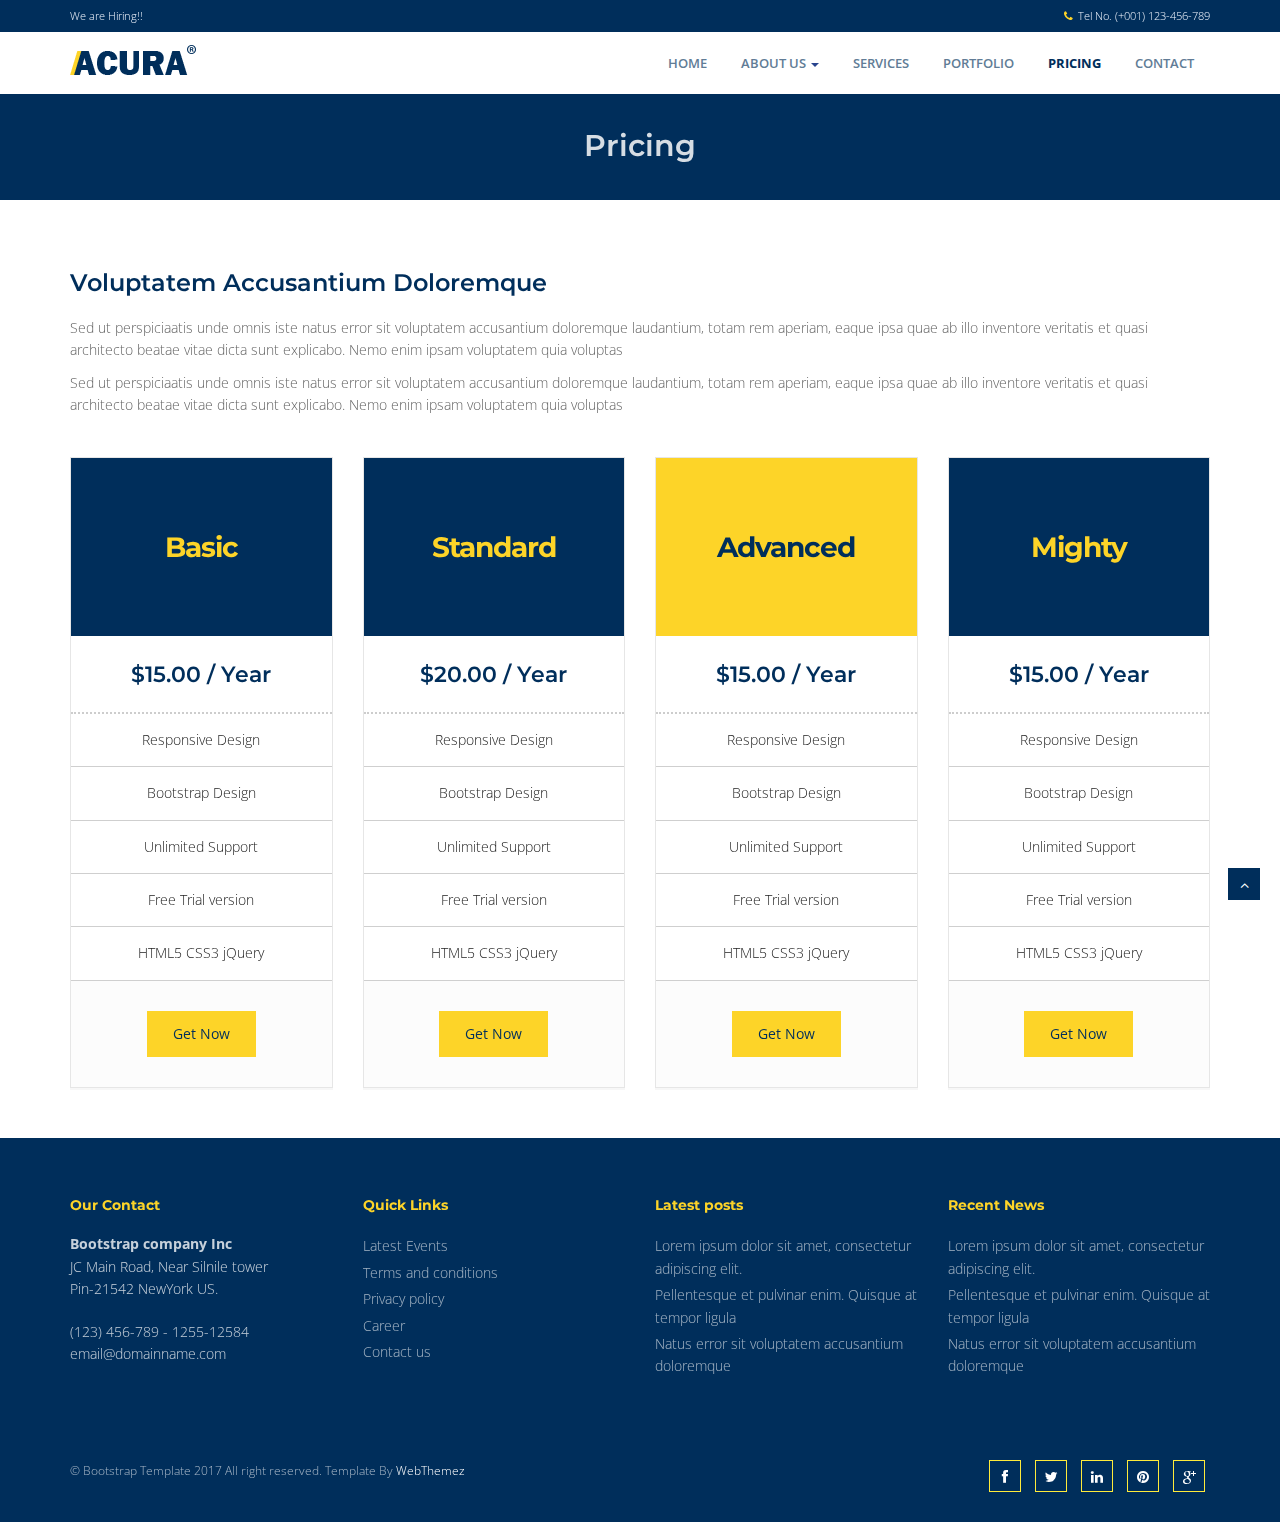
<file: pricing.html>
<!DOCTYPE html>
<html lang="en">
<head>
<meta charset="utf-8">
<title>Acura Multi purpose HTML5 Website Template</title>
<meta name="viewport" content="width=device-width, initial-scale=1.0" />
<meta name="description" content="" />
<meta name="author" content="http://webthemez.com" />
<!-- css -->
<link href="css/bootstrap.min.css" rel="stylesheet" />
<link href="css/fancybox/jquery.fancybox.css" rel="stylesheet"> 
<link href="css/flexslider.css" rel="stylesheet" />
<link href="css/style.css" rel="stylesheet" />
 
<!-- HTML5 shim, for IE6-8 support of HTML5 elements -->
<!--[if lt IE 9]>
      <script src="http://html5shim.googlecode.com/svn/trunk/html5.js"></script>
    <![endif]-->

</head>
<body>
<div id="wrapper">
<div class="topbar">
  <div class="container">
    <div class="row">
      <div class="col-md-12">
        <p class="pull-left hidden-xs">We are Hiring!!</p>
        <p class="pull-right"><i class="fa fa-phone"></i>Tel No. (+001) 123-456-789</p>
      </div>
    </div>
  </div>
</div>
	<!-- start header -->
		<header>
        <div class="navbar navbar-default navbar-static-top">
            <div class="container">
                <div class="navbar-header">
                    <button type="button" class="navbar-toggle" data-toggle="collapse" data-target=".navbar-collapse">
                        <span class="icon-bar"></span>
                        <span class="icon-bar"></span>
                        <span class="icon-bar"></span>
                    </button>
                    <a class="navbar-brand" href="index.html"><img src="img/logo.png" alt="logo"/></a>
                </div>
                <div class="navbar-collapse collapse ">
                    <ul class="nav navbar-nav">
                        <li><a href="index.html">Home</a></li> 
						 <li class="dropdown">
                        <a href="#" data-toggle="dropdown" class="dropdown-toggle">About Us <b class="caret"></b></a>
                        <ul class="dropdown-menu">
                            <li><a href="about.html">Company</a></li>
                            <li><a href="#">Our Team</a></li>
                            <li><a href="#">News</a></li> 
                            <li><a href="#">Investors</a></li>
                        </ul>
                    </li> 
						<li><a href="services.html">Services</a></li>
                        <li><a href="portfolio.html">Portfolio</a></li>
                        <li class="active"><a href="pricing.html">Pricing</a></li>
                        <li><a href="contact.html">Contact</a></li>
                    </ul>
                </div>
            </div>
        </div>
	</header><!-- end header -->
	<section id="inner-headline">
	<div class="container">
	
		<div class="row">
			<div class="col-lg-12">
				<h2 class="pageTitle">Pricing</h2>
			</div>
		</div>
	</div>
	</section>
	<section id="content">
	<div class="container">	 
		<div class="row"> 
							<div class="col-md-12">
								<div class="about-logo">
									<h3>Voluptatem Accusantium Doloremque</h3>
									<p>Sed ut perspiciaatis unde omnis iste natus error sit voluptatem accusantium doloremque laudantium, totam rem aperiam, eaque ipsa quae ab illo inventore veritatis et quasi architecto beatae vitae dicta sunt explicabo. Nemo enim ipsam voluptatem quia voluptas</p>
                                    	<p>Sed ut perspiciaatis unde omnis iste natus error sit voluptatem accusantium doloremque laudantium, totam rem aperiam, eaque ipsa quae ab illo inventore veritatis et quasi architecto beatae vitae dicta sunt explicabo. Nemo enim ipsam voluptatem quia voluptas</p>
								</div>  
							</div>
						</div>
		<!-- end divider -->
		<div class="row">
			<div class="col-lg-12"> 
			</div>
			<div class="col-md-3 col-sm-3">
				<div class="pricing-box-item">
					<div class="pricing-heading">
						<h3><strong>Basic</strong></h3>
					</div>
					<div class="pricing-terms">
						<h6>&#36;15.00 / Year</h6>
					</div>
					<div class="pricing-container">
						<ul>
							<li><i class="icon-ok"></i> Responsive Design</li>
							<li><i class="icon-ok"></i> Bootstrap Design</li>
							<li><i class="icon-ok"></i> Unlimited Support</li>
							<li><i class="icon-ok"></i> Free Trial version</li>
							<li><i class="icon-ok"></i> HTML5 CSS3 jQuery</li>
						</ul>
					</div>
					<div class="pricing-action">
						<a href="#" class="btn btn-medium"><i class="icon-bolt"></i> Get Now</a>
					</div>
				</div>
			</div>
			<div class="col-md-3 col-sm-3">
				<div class="pricing-box-item">
					<div class="pricing-heading">
						<h3><strong>Standard</strong></h3>
					</div>
					<div class="pricing-terms">
						<h6>&#36;20.00 / Year</h6>
					</div>
					<div class="pricing-container">
						<ul>
							<li><i class="icon-ok"></i> Responsive Design</li>
							<li><i class="icon-ok"></i> Bootstrap Design</li>
							<li><i class="icon-ok"></i> Unlimited Support</li>
							<li><i class="icon-ok"></i> Free Trial version</li>
							<li><i class="icon-ok"></i> HTML5 CSS3 jQuery</li>
						</ul>
					</div>
					<div class="pricing-action">
						<a href="#" class="btn btn-medium"><i class="icon-bolt"></i> Get Now</a>
					</div>
				</div>
			</div>
			<div class="col-md-3 col-sm-3">
				<div class="pricing-box-item activeItem">
					<div class="pricing-heading">
						<h3><strong>Advanced</strong></h3>
					</div>
					<div class="pricing-terms">
						<h6>&#36;15.00 / Year</h6>
					</div>
					<div class="pricing-container">
						<ul>
							<li><i class="icon-ok"></i> Responsive Design</li>
							<li><i class="icon-ok"></i> Bootstrap Design</li>
							<li><i class="icon-ok"></i> Unlimited Support</li>
							<li><i class="icon-ok"></i> Free Trial version</li>
							<li><i class="icon-ok"></i> HTML5 CSS3 jQuery</li>
						</ul>
					</div>
					<div class="pricing-action">
						<a href="#" class="btn btn-medium"><i class="icon-bolt"></i> Get Now</a>
					</div>
				</div>
			</div>
			<div class="col-md-3 col-sm-3">
				<div class="pricing-box-item">
					<div class="pricing-heading">
						<h3><strong>Mighty</strong></h3>
					</div>
					<div class="pricing-terms">
						<h6>&#36;15.00 / Year</h6>
					</div>
					<div class="pricing-container">
						<ul>
							<li><i class="icon-ok"></i> Responsive Design</li>
							<li><i class="icon-ok"></i> Bootstrap Design</li>
							<li><i class="icon-ok"></i> Unlimited Support</li>
							<li><i class="icon-ok"></i> Free Trial version</li>
							<li><i class="icon-ok"></i> HTML5 CSS3 jQuery</li>
						</ul>
					</div>
					<div class="pricing-action">
						<a href="#" class="btn btn-medium"><i class="icon-bolt"></i> Get Now</a>
					</div>
				</div>
			</div>
		</div>
	</div>
	</section>
	<footer>
	<div class="container">
		<div class="row">
			<div class="col-md-3 col-sm-3">
				<div class="widget">
					<h5 class="widgetheading">Our Contact</h5>
					<address>
					<strong>Bootstrap company Inc</strong><br>
					JC Main Road, Near Silnile tower<br>
					 Pin-21542 NewYork US.</address>
					<p>
						<i class="icon-phone"></i> (123) 456-789 - 1255-12584 <br>
						<i class="icon-envelope-alt"></i> email@domainname.com
					</p>
				</div>
			</div>
			<div class="col-md-3 col-sm-3">
				<div class="widget">
					<h5 class="widgetheading">Quick Links</h5>
					<ul class="link-list">
						<li><a href="#">Latest Events</a></li>
						<li><a href="#">Terms and conditions</a></li>
						<li><a href="#">Privacy policy</a></li>
						<li><a href="#">Career</a></li>
						<li><a href="#">Contact us</a></li>
					</ul>
				</div>
			</div>
			<div class="col-md-3 col-sm-3">
				<div class="widget">
					<h5 class="widgetheading">Latest posts</h5>
					<ul class="link-list">
						<li><a href="#">Lorem ipsum dolor sit amet, consectetur adipiscing elit.</a></li>
						<li><a href="#">Pellentesque et pulvinar enim. Quisque at tempor ligula</a></li>
						<li><a href="#">Natus error sit voluptatem accusantium doloremque</a></li>
					</ul>
				</div>
			</div>
			<div class="col-md-3 col-sm-3">
					<div class="widget">
					<h5 class="widgetheading">Recent News</h5>
					<ul class="link-list">
						<li><a href="#">Lorem ipsum dolor sit amet, consectetur adipiscing elit.</a></li>
						<li><a href="#">Pellentesque et pulvinar enim. Quisque at tempor ligula</a></li>
						<li><a href="#">Natus error sit voluptatem accusantium doloremque</a></li>
					</ul>
				</div>
			</div>
		</div>
	</div>
	<div id="sub-footer">
		<div class="container">
			<div class="row">
				<div class="col-lg-6">
					<div class="copyright">
						<p>
							<span>&copy; Bootstrap Template 2017 All right reserved. Template By </span><a href="http://webthemez.com/free-bootstrap-templates/" target="_blank">WebThemez</a>
						</p>
					</div>
				</div>
				<div class="col-lg-6">
					<ul class="social-network">
						<li><a href="#" data-placement="top" title="Facebook"><i class="fa fa-facebook"></i></a></li>
						<li><a href="#" data-placement="top" title="Twitter"><i class="fa fa-twitter"></i></a></li>
						<li><a href="#" data-placement="top" title="Linkedin"><i class="fa fa-linkedin"></i></a></li>
						<li><a href="#" data-placement="top" title="Pinterest"><i class="fa fa-pinterest"></i></a></li>
						<li><a href="#" data-placement="top" title="Google plus"><i class="fa fa-google-plus"></i></a></li>
					</ul>
				</div>
			</div>
		</div>
	</div>
	</footer>
</div>
<a href="#" class="scrollup"><i class="fa fa-angle-up active"></i></a>
<!-- javascript
    ================================================== -->
<!-- Placed at the end of the document so the pages load faster -->
<script src="js/jquery.js"></script>
<script src="js/jquery.easing.1.3.js"></script>
<script src="js/bootstrap.min.js"></script>
<script src="js/jquery.fancybox.pack.js"></script>
<script src="js/jquery.fancybox-media.js"></script>  
<script src="js/jquery.flexslider.js"></script>
<script src="js/animate.js"></script>
<!-- Vendor Scripts -->
<script src="js/modernizr.custom.js"></script>
<script src="js/jquery.isotope.min.js"></script>
<script src="js/jquery.magnific-popup.min.js"></script>
<script src="js/animate.js"></script>
<script src="js/custom.js"></script>
</body>
</html>
</file>
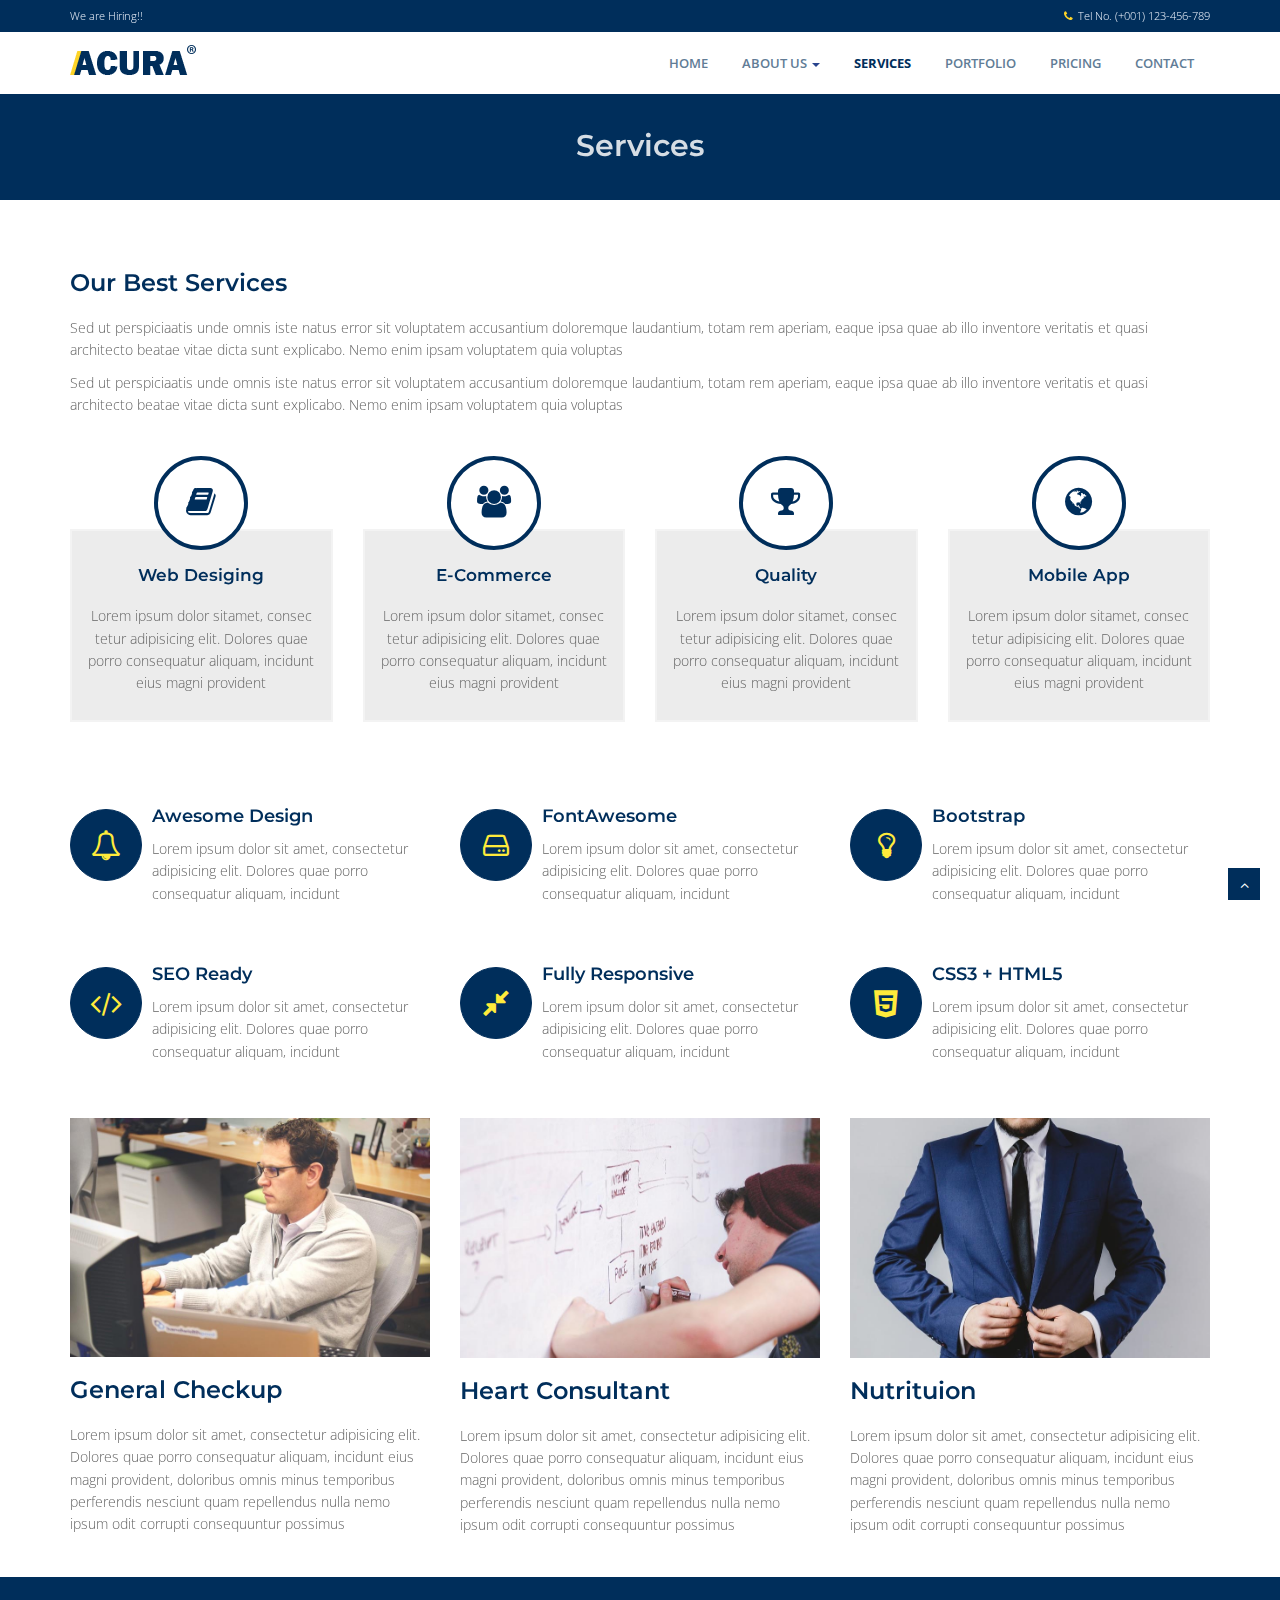
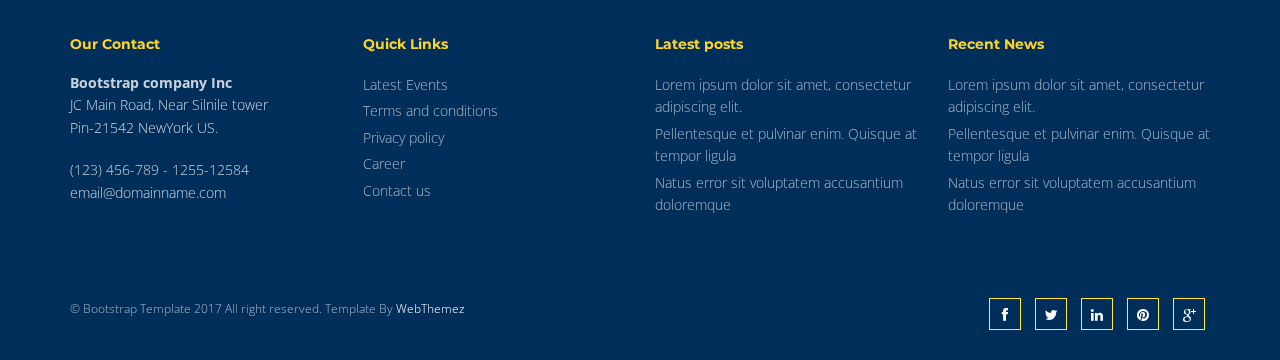
<file: services.html>
<!DOCTYPE html>
<html lang="en">
<head>
<meta charset="utf-8">
<title>Acura Multi purpose Bootstrap Website Template</title>
<meta name="viewport" content="width=device-width, initial-scale=1.0" />
<meta name="description" content="" />
<meta name="author" content="http://webthemez.com" />
 
<link href="css/bootstrap.min.css" rel="stylesheet" />
<link href="css/fancybox/jquery.fancybox.css" rel="stylesheet"> 
<link href="css/flexslider.css" rel="stylesheet" />
<link href="css/style.css" rel="stylesheet" />
 
<!-- HTML5 shim, for IE6-8 support of HTML5 elements -->
<!--[if lt IE 9]>
      <script src="http://html5shim.googlecode.com/svn/trunk/html5.js"></script>
    <![endif]-->

</head>
<body>
<div id="wrapper">
<div class="topbar">
  <div class="container">
    <div class="row">
      <div class="col-md-12">
        <p class="pull-left hidden-xs">We are Hiring!!</p>
        <p class="pull-right"><i class="fa fa-phone"></i>Tel No. (+001) 123-456-789</p>
      </div>
    </div>
  </div>
</div>
	<!-- start header -->
		<header>
        <div class="navbar navbar-default navbar-static-top">
            <div class="container">
                <div class="navbar-header">
                    <button type="button" class="navbar-toggle" data-toggle="collapse" data-target=".navbar-collapse">
                        <span class="icon-bar"></span>
                        <span class="icon-bar"></span>
                        <span class="icon-bar"></span>
                    </button>
                    <a class="navbar-brand" href="index.html"><img src="img/logo.png" alt="logo"/></a>
                </div>
                <div class="navbar-collapse collapse ">
                    <ul class="nav navbar-nav">
                        <li><a href="index.html">Home</a></li> 
							 <li class="dropdown">
                        <a href="#" data-toggle="dropdown" class="dropdown-toggle">About Us <b class="caret"></b></a>
                        <ul class="dropdown-menu">
                            <li><a href="about.html">Company</a></li>
                            <li><a href="#">Our Team</a></li>
                            <li><a href="#">News</a></li> 
                            <li><a href="#">Investors</a></li>
                        </ul>
                    </li> 
						<li class="active"><a href="services.html">Services</a></li>
                        <li><a href="portfolio.html">Portfolio</a></li>
                        <li><a href="pricing.html">Pricing</a></li>
                        <li><a href="contact.html">Contact</a></li>
                    </ul>
                </div>
            </div>
        </div>
	</header><!-- end header -->
	<section id="inner-headline">
	<div class="container">
		<div class="row">
			<div class="col-lg-12">
				<h2 class="pageTitle">Services</h2>
			</div>
		</div>
	</div>
	</section>
	<section id="content">
		<div class="container content">		
        <!-- Service Blcoks -->
			
						<div class="row"> 
							<div class="col-md-12">
								<div class="about-logo">
									<h3>Our Best <span class="color">Services</span></h3>
									<p>Sed ut perspiciaatis unde omnis iste natus error sit voluptatem accusantium doloremque laudantium, totam rem aperiam, eaque ipsa quae ab illo inventore veritatis et quasi architecto beatae vitae dicta sunt explicabo. Nemo enim ipsam voluptatem quia voluptas</p>
                                    	<p>Sed ut perspiciaatis unde omnis iste natus error sit voluptatem accusantium doloremque laudantium, totam rem aperiam, eaque ipsa quae ab illo inventore veritatis et quasi architecto beatae vitae dicta sunt explicabo. Nemo enim ipsam voluptatem quia voluptas</p>
								</div>  
							</div>
						</div>
						 
						 			<div class="row">
		<div class="skill-home"> <div class="skill-home-solid clearfix"> 
		<div class="col-md-3 text-center">
		<span class="icons c1"><i class="fa fa-book"></i></span> <div class="box-area">
		<h3>Web Desiging</h3> <p>Lorem ipsum dolor sitamet, consec tetur adipisicing elit. Dolores quae porro consequatur aliquam, incidunt eius magni provident</p></div>
		</div>
		<div class="col-md-3 text-center"> 
		<span class="icons c2"><i class="fa fa-users"></i></span> <div class="box-area">
		<h3>E-Commerce</h3> <p>Lorem ipsum dolor sitamet, consec tetur adipisicing elit. Dolores quae porro consequatur aliquam, incidunt eius magni provident</p></div>
		</div>
		<div class="col-md-3 text-center"> 
		<span class="icons c3"><i class="fa fa-trophy"></i></span> <div class="box-area">
		<h3>Quality</h3> <p>Lorem ipsum dolor sitamet, consec tetur adipisicing elit. Dolores quae porro consequatur aliquam, incidunt eius magni provident</p></div>
		</div>
		<div class="col-md-3 text-center"> 
		<span class="icons c4"><i class="fa fa-globe"></i></span> <div class="box-area">
		<h3>Mobile App</h3> <p>Lorem ipsum dolor sitamet, consec tetur adipisicing elit. Dolores quae porro consequatur aliquam, incidunt eius magni provident</p>
		</div></div>
		</div></div>
		</div> 
						    <!-- Info Blcoks -->
        <div class="row">
            <div class="col-sm-4 info-blocks">
                <i class="icon-info-blocks fa fa-bell-o"></i>
                <div class="info-blocks-in">
                    <h3>Awesome Design</h3>
                    <p>Lorem ipsum dolor sit amet, consectetur adipisicing elit. Dolores quae porro consequatur aliquam, incidunt</p>
                </div>
            </div>
            <div class="col-sm-4 info-blocks">
                <i class="icon-info-blocks fa fa-hdd-o"></i>
                <div class="info-blocks-in">
                    <h3>FontAwesome</h3>
                    <p>Lorem ipsum dolor sit amet, consectetur adipisicing elit. Dolores quae porro consequatur aliquam, incidunt</p>
                </div>
            </div>
            <div class="col-sm-4 info-blocks">
                <i class="icon-info-blocks fa fa-lightbulb-o"></i>
                <div class="info-blocks-in">
                    <h3>Bootstrap</h3>
                    <p>Lorem ipsum dolor sit amet, consectetur adipisicing elit. Dolores quae porro consequatur aliquam, incidunt</p>
                </div>
            </div>
        </div>
        <!-- End Info Blcoks -->

       
        <!-- Info Blcoks -->
        <div class="row">
            <div class="col-sm-4 info-blocks">
                <i class="icon-info-blocks fa fa-code"></i>
                <div class="info-blocks-in">
                    <h3>SEO Ready</h3>
                    <p>Lorem ipsum dolor sit amet, consectetur adipisicing elit. Dolores quae porro consequatur aliquam, incidunt</p>
                </div>
            </div>
            <div class="col-sm-4 info-blocks">
                <i class="icon-info-blocks fa fa-compress"></i>
                <div class="info-blocks-in">
                    <h3>Fully Responsive</h3>
                    <p>Lorem ipsum dolor sit amet, consectetur adipisicing elit. Dolores quae porro consequatur aliquam, incidunt</p>
                </div>
            </div>
            <div class="col-sm-4 info-blocks">
                <i class="icon-info-blocks fa fa-html5"></i>
                <div class="info-blocks-in">
                    <h3>CSS3 + HTML5</h3>
                    <p>Lorem ipsum dolor sit amet, consectetur adipisicing elit. Dolores quae porro consequatur aliquam, incidunt</p>
                </div>
            </div>
        </div>
        <!-- End Info Blcoks -->
        <div class="row service-v1 margin-bottom-40">
            <div class="col-md-4 md-margin-bottom-40">
               <img class="img-responsive" src="img/service1.jpg" alt="">   
                <h3>General Checkup</h3>
                <p>Lorem ipsum dolor sit amet, consectetur adipisicing elit. Dolores quae porro consequatur aliquam, incidunt eius magni provident, doloribus omnis minus temporibus perferendis nesciunt quam repellendus nulla nemo ipsum odit corrupti consequuntur possimus</p>        
            </div>
            <div class="col-md-4">
                <img class="img-responsive" src="img/service2.jpg" alt="">            
                <h3>Heart Consultant</h3>
                <p>Lorem ipsum dolor sit amet, consectetur adipisicing elit. Dolores quae porro consequatur aliquam, incidunt eius magni provident, doloribus omnis minus temporibus perferendis nesciunt quam repellendus nulla nemo ipsum odit corrupti consequuntur possimus</p>        
            </div>
            <div class="col-md-4 md-margin-bottom-40">
              <img class="img-responsive" src="img/service3.jpg" alt="">  
                <h3>Nutrituion</h3>
                <p>Lorem ipsum dolor sit amet, consectetur adipisicing elit. Dolores quae porro consequatur aliquam, incidunt eius magni provident, doloribus omnis minus temporibus perferendis nesciunt quam repellendus nulla nemo ipsum odit corrupti consequuntur possimus</p>        
            </div>
        </div>
        <!-- End Service Blcoks -->
 
     

        
    </div>
    </section>
	<footer>
	<div class="container">
		<div class="row">
			<div class="col-md-3 col-sm-3">
				<div class="widget">
					<h5 class="widgetheading">Our Contact</h5>
					<address>
					<strong>Bootstrap company Inc</strong><br>
					JC Main Road, Near Silnile tower<br>
					 Pin-21542 NewYork US.</address>
					<p>
						<i class="icon-phone"></i> (123) 456-789 - 1255-12584 <br>
						<i class="icon-envelope-alt"></i> email@domainname.com
					</p>
				</div>
			</div>
			<div class="col-md-3 col-sm-3">
				<div class="widget">
					<h5 class="widgetheading">Quick Links</h5>
					<ul class="link-list">
						<li><a href="#">Latest Events</a></li>
						<li><a href="#">Terms and conditions</a></li>
						<li><a href="#">Privacy policy</a></li>
						<li><a href="#">Career</a></li>
						<li><a href="#">Contact us</a></li>
					</ul>
				</div>
			</div>
			<div class="col-md-3 col-sm-3">
				<div class="widget">
					<h5 class="widgetheading">Latest posts</h5>
					<ul class="link-list">
						<li><a href="#">Lorem ipsum dolor sit amet, consectetur adipiscing elit.</a></li>
						<li><a href="#">Pellentesque et pulvinar enim. Quisque at tempor ligula</a></li>
						<li><a href="#">Natus error sit voluptatem accusantium doloremque</a></li>
					</ul>
				</div>
			</div>
			<div class="col-md-3 col-sm-3">
					<div class="widget">
					<h5 class="widgetheading">Recent News</h5>
					<ul class="link-list">
						<li><a href="#">Lorem ipsum dolor sit amet, consectetur adipiscing elit.</a></li>
						<li><a href="#">Pellentesque et pulvinar enim. Quisque at tempor ligula</a></li>
						<li><a href="#">Natus error sit voluptatem accusantium doloremque</a></li>
					</ul>
				</div>
			</div>
		</div>
	</div>
	<div id="sub-footer">
		<div class="container">
			<div class="row">
				<div class="col-lg-6">
					<div class="copyright">
						<p>
							<span>&copy; Bootstrap Template 2017 All right reserved. Template By </span><a href="http://webthemez.com/free-bootstrap-templates/" target="_blank">WebThemez</a>
						</p>
					</div>
				</div>
				<div class="col-lg-6">
					<ul class="social-network">
						<li><a href="#" data-placement="top" title="Facebook"><i class="fa fa-facebook"></i></a></li>
						<li><a href="#" data-placement="top" title="Twitter"><i class="fa fa-twitter"></i></a></li>
						<li><a href="#" data-placement="top" title="Linkedin"><i class="fa fa-linkedin"></i></a></li>
						<li><a href="#" data-placement="top" title="Pinterest"><i class="fa fa-pinterest"></i></a></li>
						<li><a href="#" data-placement="top" title="Google plus"><i class="fa fa-google-plus"></i></a></li>
					</ul>
				</div>
			</div>
		</div>
	</div>
	</footer>
</div>
<a href="#" class="scrollup"><i class="fa fa-angle-up active"></i></a>
<!-- javascript
    ================================================== -->
<!-- Placed at the end of the document so the pages load faster -->
<script src="js/jquery.js"></script>
<script src="js/jquery.easing.1.3.js"></script>
<script src="js/bootstrap.min.js"></script>
<script src="js/jquery.fancybox.pack.js"></script>
<script src="js/jquery.fancybox-media.js"></script>  
<script src="js/jquery.flexslider.js"></script>
<script src="js/animate.js"></script>
<!-- Vendor Scripts -->
<script src="js/modernizr.custom.js"></script>
<script src="js/jquery.isotope.min.js"></script>
<script src="js/jquery.magnific-popup.min.js"></script>
<script src="js/animate.js"></script>
<script src="js/custom.js"></script>
</body>
</html>
</file>
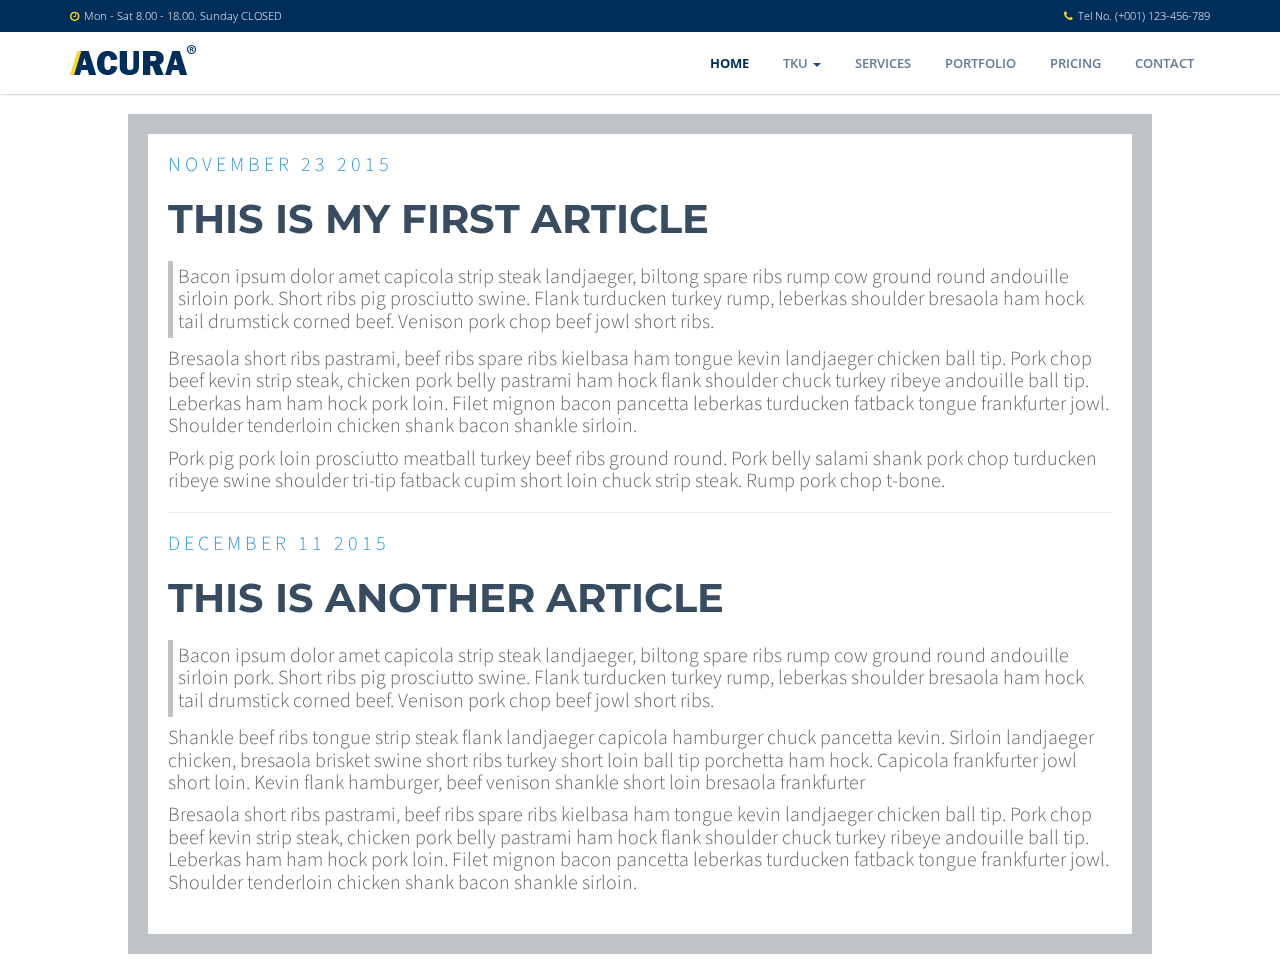
<file: tku/w5_blog/blog.html>
<!DOCTYPE html>
<html>

<head>
    <title>My Blog</title>
    <meta charset="utf-8">

    <meta name="viewport" content="width=device-width, initial-scale=1.0" />
    <meta name="description" content="" />
    <meta name="author" content="http://webthemez.com" />
    <!-- css -->
    <link href="../../css/bootstrap.min.css" rel="stylesheet" />
    <link href="../../css/fancybox/jquery.fancybox.css" rel="stylesheet">
    <link href="../../css/flexslider.css" rel="stylesheet" />
    <link href="../../css/style.css" rel="stylesheet" />
    <link rel="stylesheet" type="text/css" href="blog.css">
</head>

<body>
    <div id="wrapper" class="home-page">
        <div class="topbar">
            <div class="container">
                <div class="row">
                    <div class="col-md-12">
                        <p class="pull-left hidden-xs"><i class="fa fa-clock-o"></i><span>Mon - Sat 8.00 - 18.00. Sunday CLOSED</span></p>
                        <p class="pull-right"><i class="fa fa-phone"></i>Tel No. (+001) 123-456-789</p>
                    </div>
                </div>
            </div>
        </div>
        <!-- start header -->
        <header>
            <div class="navbar navbar-default navbar-static-top">
                <div class="container">
                    <div class="navbar-header">
                        <button type="button" class="navbar-toggle" data-toggle="collapse" data-target=".navbar-collapse">
                        <span class="icon-bar"></span>
                        <span class="icon-bar"></span>
                        <span class="icon-bar"></span>
                    </button>
                        <a class="navbar-brand" href="index.html"><img src="../../img/logo.png" alt="logo" /></a>
                    </div>
                    <div class="navbar-collapse collapse ">
                        <ul class="nav navbar-nav">
                            <li class="active"><a href="../../index.html">Home</a></li>
                            <li class="dropdown">
                                <a href="#" data-toggle="dropdown" class="dropdown-toggle">TKU <b class="caret"></b></a>
                                <ul class="dropdown-menu">
                                    <li><a href="../../tku/w5_blog/blog.html">W5_blog</a></li>
                                    <li><a href="../../tku/w8_tku60/tku60.html">W8-TKU60</a></li>
                                    <li><a href="#">News</a></li>
                                    <li><a href="#">Investors</a></li>
                                </ul>
                            </li>
                            <li><a href="services.html">Services</a></li>
                            <li><a href="portfolio.html">Portfolio</a></li>
                            <li><a href="pricing.html">Pricing</a></li>
                            <li><a href="contact.html">Contact</a></li>
                        </ul>
                    </div>
                </div>
            </div>
        </header>
        <link href='http://fonts.googleapis.com/css?family=Source+Sans+Pro:400,700,400italic|Source+Code+Pro:400,700' rel='stylesheet' type='text/css'>
        <div id=blog>
            <div class="post">

                <div class="date">November 23 2015</div>
                <h2>This Is My First Article</h2>

                <p class="quote">
                    Bacon ipsum dolor amet capicola strip steak landjaeger, biltong spare ribs rump cow ground round andouille sirloin pork. Short ribs pig prosciutto swine. Flank turducken turkey rump, leberkas shoulder bresaola ham hock tail drumstick corned beef. Venison
                    pork chop beef jowl short ribs.
                </p>

                <p>Bresaola short ribs pastrami, beef ribs spare ribs kielbasa ham tongue kevin landjaeger chicken ball tip. Pork chop beef kevin strip steak, chicken pork belly pastrami ham hock flank shoulder chuck turkey ribeye andouille ball tip. Leberkas
                    ham ham hock pork loin. Filet mignon bacon pancetta leberkas turducken fatback tongue frankfurter jowl. Shoulder tenderloin chicken shank bacon shankle sirloin.</p>

                <p>Pork pig pork loin prosciutto meatball turkey beef ribs ground round. Pork belly salami shank pork chop turducken ribeye swine shoulder tri-tip fatback cupim short loin chuck strip steak. Rump pork chop t-bone.</p>
                <hr>
            </div>

            <!-- <hr> -->

            <div class="post">
                <div class="date">December 11 2015</div>
                <h2>This Is Another Article</h2>

                <p class="quote">
                    Bacon ipsum dolor amet capicola strip steak landjaeger, biltong spare ribs rump cow ground round andouille sirloin pork. Short ribs pig prosciutto swine. Flank turducken turkey rump, leberkas shoulder bresaola ham hock tail drumstick corned beef. Venison
                    pork chop beef jowl short ribs.
                </p>

                <p>Shankle beef ribs tongue strip steak flank landjaeger capicola hamburger chuck pancetta kevin. Sirloin landjaeger chicken, bresaola brisket swine short ribs turkey short loin ball tip porchetta ham hock. Capicola frankfurter jowl short
                    loin. Kevin flank hamburger, beef venison shankle short loin bresaola frankfurter</p>

                <p>Bresaola short ribs pastrami, beef ribs spare ribs kielbasa ham tongue kevin landjaeger chicken ball tip. Pork chop beef kevin strip steak, chicken pork belly pastrami ham hock flank shoulder chuck turkey ribeye andouille ball tip. Leberkas
                    ham ham hock pork loin. Filet mignon bacon pancetta leberkas turducken fatback tongue frankfurter jowl. Shoulder tenderloin chicken shank bacon shankle sirloin.</p>
            </div>
        </div>

        <!-- javascript
    ================================================== -->
        <!-- Placed at the end of the document so the pages load faster -->
        <script src="../../js/jquery.js"></script>
        <script src="../../js/jquery.easing.1.3.js"></script>
        <script src="../../js/bootstrap.min.js"></script>
        <script src="../../js/jquery.fancybox.pack.js"></script>
        <script src="../../js/jquery.fancybox-media.js"></script>
        <script src="../../js/jquery.flexslider.js"></script>
        <script src="../../js/animate.js"></script>
        <!-- Vendor Scripts -->
        <script src="../../js/modernizr.custom.js"></script>
        <script src="../../js/jquery.isotope.min.js"></script>
        <script src="../../js/jquery.magnific-popup.min.js"></script>
        <script src="../../js/animate.js"></script>
        <script src="../../js/custom.js"></script>
</body>

</html>
</file>
<file: css/style.css>
/*
Author URI: http://webthemez.com/
Note: Licence under Creative Commons Attribution 3.0  
-------------------------------------------------------*/

@import url('http://fonts.googleapis.com/css?family=Noto+Serif:400,400italic,700|Open+Sans:400,600,700'); 
@import url('https://fonts.googleapis.com/css?family=Montserrat:400,700,900');
@import url('font-awesome.css');  
@import url('animate.css');

body {
	font-family:'Open Sans', Arial, sans-serif;
	font-weight:300;
	line-height:1.6em;
	color:#656565;
	font-size: 1.4em;
}

a:active {
	outline:0;
}

.clear {
	clear:both;
}

h1,h2{
	font-weight: 600;
	line-height:1.1em;
	color: #002e5b;
	font-family: 'Montserrat', sans-serif;
	margin-bottom: 20px;
	text-transform: uppercase;
}
.flex-caption h3{
	font-family: 'Montserrat', sans-serif;	
}
h3, h4, h5, h6 {
	line-height:1.1em;
	color: #002e5b;
	margin-bottom: 20px;
	font-family: 'Montserrat', sans-serif;
	font-weight: 600;
}
input, button, select, textarea { 
    border-radius: 0px !important;
}
.timetable{background: #2ab975;padding: 5px 23px;}
.timetable hr{
	color:#fff;
	padding-top: 29px;
	margin-bottom: 20px !important;
}
.timetable dl{
	color:#fff; 
}
.timetable dt{
	color:#fff;
}
.timetable dd{
	color:#fff;
}
#wrapper{
	width:100%;
	margin:0;
	padding:0;
}
ul.withArrow{
	
}
ul.withArrow li{
	
}
ul.withArrow li span{
	margin-right: 10px;
	font-weight: 700;
	color: #29448e;
	border: 1px solid;
	padding: 4px 8px;
	font-size: 11px;
	border-radius: 50%;
	height: 20px;
	width: 20px;
}
.widget {
    color: rgba(255, 255, 255, 0.77);
}
.row,.row-fluid {
	margin-bottom:30px;
}

.row .row,.row-fluid .row-fluid{
	margin-bottom:30px;
}

.row.nomargin,.row-fluid.nomargin {
	margin-bottom:0;
}
.about-image img {
    width: 100%;
}
img.img-polaroid {
	margin:0 0 20px 0;
}
.img-box {
	max-width:100%;
}
.navbar-default .navbar-toggle {
    border-color: #002e5b;
    margin-top: 10px;
}
/*  Header
==================================== */
.topbar{
	background-color: #002e5b;
	padding: 5px 0;
	/* color:#fff; */
	font-size: 11px !important;
}
.topbar .container .row {
    margin: 0;
	padding:0;
}
.topbar .container .row .col-md-12 { 
	padding:0;
}
.topbar p{
	margin:0;
	display:inline-block;
	font-size: 11px;
	color: #f1f6ff;
}
.topbar p > i{
	margin-right:5px;
	color: #fdd428;
}
.topbar p:last-child{
	text-align:right;
} 
header .navbar {
    margin-bottom: 0;
}

.navbar-default {
    border: none;
}

.navbar-brand {
    color: #222;
    text-transform: uppercase;
    font-size: 24px;
    font-weight: 700;
    line-height: 1em;
    letter-spacing: -1px;
    margin-top: 10px;
    padding: 0 0 0 15px;
}
.navbar-default .navbar-brand{
color: #1891EC;
}

header .navbar-collapse  ul.navbar-nav {
    float: right;
    margin-right: 0;
}
header .navbar {min-height: 70px;padding: 18px 0;background: #ffffff;}
.home-page header .navbar-default{
    background: #ffffff;
    /* position: absolute; */
    width: 100%;
    box-shadow: 1px 1px 1px rgba(156, 156, 156, 0.36);
}

header .nav li a:hover,
header .nav li a:focus,
header .nav li.active a,
header .nav li.active a:hover,
header .nav li a.dropdown-toggle:hover,
header .nav li a.dropdown-toggle:focus,
header .nav li.active ul.dropdown-menu li a:hover,
header .nav li.active ul.dropdown-menu li.active a{
    -webkit-transition: all .3s ease;
    -moz-transition: all .3s ease;
    -ms-transition: all .3s ease;
    -o-transition: all .3s ease;
    transition: all .3s ease;
}


header .navbar-default .navbar-nav > .open > a,
header .navbar-default .navbar-nav > .open > a:hover,
header .navbar-default .navbar-nav > .open > a:focus {
    -webkit-transition: all .3s ease;
    -moz-transition: all .3s ease;
    -ms-transition: all .3s ease;
    -o-transition: all .3s ease;
    transition: all .3s ease;
}


header .navbar {
    min-height: 62px;
    padding: 0;
}

header .navbar-nav > li  {
    padding-bottom: 12px;
    padding-top: 12px;
    padding: 0 !important;
}

header  .navbar-nav > li > a {
    /* padding-bottom: 6px; */
    /* padding-top: 5px; */
    margin-left: 2px;
    line-height: 30px;
    font-weight: 700;
    -webkit-transition: all .3s ease;
    -moz-transition: all .3s ease;
    -ms-transition: all .3s ease;
    -o-transition: all .3s ease;
    transition: all .3s ease;
}


.dropdown-menu li a:hover {
    color: #fff !important;
    background: #002e5b !important;
}

header .nav .caret {
    border-bottom-color: #29448e;
    border-top-color: #29448e;
}
.navbar-default .navbar-nav > .active > a,
.navbar-default .navbar-nav > .active > a:hover,
.navbar-default .navbar-nav > .active > a:focus {
  background-color: #fff;
}
.navbar-default .navbar-nav > .open > a,
.navbar-default .navbar-nav > .open > a:hover,
.navbar-default .navbar-nav > .open > a:focus {
  background-color:  #fff;
}	
	

.dropdown-menu  {
    box-shadow: none;
    border-radius: 0;
	border: none;
}

.dropdown-menu li:last-child  {
	padding-bottom: 0 !important;
	margin-bottom: 0;
}

header .nav li .dropdown-menu  {
   padding: 0;
}

header .nav li .dropdown-menu li a {
   line-height: 28px;
   padding: 3px 12px;
}

/* --- menu --- */
.flex-caption p {
    line-height: 22px;
    font-weight: 300;
    color: #002e5b;
    text-transform: capitalize;
}
header .navigation {
	float:right;
}

header ul.nav li {
	border:none;
	margin:0;
}

header ul.nav li a {
	font-size: 13px;
	border:none;
	font-weight: 600;
	text-transform:uppercase;
}

header ul.nav li ul li a {	
	font-size:12px;
	border:none;
	font-weight:300;
	text-transform:uppercase;
}


.navbar .nav > li > a {
  color: rgb(97, 124, 150);
  text-shadow: none;
  border: 1px solid rgba(255, 255, 255, 0) !important;
}

.navbar .nav a:hover {
	background:none;
	color: #2e8eda;
}

.navbar .nav > .active > a,.navbar .nav > .active > a:hover {
	background:none;
	font-weight:700;
}

.navbar .nav > .active > a:active,.navbar .nav > .active > a:focus {
	background:none;
	outline:0;
	font-weight:700;
}

.navbar .nav li .dropdown-menu {
	z-index:2000;
}

header ul.nav li ul {
	margin-top:1px;
}
header ul.nav li ul li ul {
	margin:1px 0 0 1px;
}
.dropdown-menu .dropdown i {
	position:absolute;
	right:0;
	margin-top:3px;
	padding-left:20px;
}

.navbar .nav > li > .dropdown-menu:before {
  display: inline-block;
  border-right: none;
  border-bottom: none;
  border-left: none;
  border-bottom-color: none;
  content:none;
}
.navbar-default .navbar-nav>.active>a, .navbar-default .navbar-nav>.active>a:hover, .navbar-default .navbar-nav>.active>a:focus {color: rgb(0, 46, 91);background: none;border-radius: 0;}
.navbar-default .navbar-nav>li>a:hover, .navbar-default .navbar-nav>li>a:focus {
  color: #002e5b;
  background-color: transparent;
}

ul.nav li.dropdown a {
	z-index:1000;
	display:block;
}

 select.selectmenu {
	display:none;
}
.pageTitle{
color: #fff;
margin: 30px 0 3px;
display: inline-block;
}
 
#banner{
	width: 100%;
	background:#000;
	position:relative;
	margin:0;
	padding:0;
}

/*  Sliders
==================================== */
/* --- flexslider --- */
#main-slider:before {content: '';width: 100%;height: 100%;/* background: rgba(255, 255, 255, 0.37); */z-index: 1;position: absolute;}
.flex-direction-nav a{
display:none;
}
.flexslider {
	padding:0;
	/* background: #FFEB3B; */
	position: relative;
	zoom: 1;
}
.flex-direction-nav .flex-prev{
left:0px; 
}
.flex-direction-nav .flex-next{ 
right:0px;
}
.flex-caption {zoom: 1;bottom: 198px;background-color: transparent;color: #fff;margin: 0;padding: 2px 25px 0px 30px;/* position: absolute; */left: 0;text-align: left;margin: 0 auto;right: 0px;display: inline-block;bottom: 24%;width: 80%;right: 0 !important;border-radius: 15px 15px 0 0;}
.flex-caption h3 {color: #002e5b;letter-spacing: 0px;margin-bottom: 8px;text-transform: uppercase;font-size: 70px;font-weight: 700;}
.flex-caption p {margin: 12px 0 18px;font-size: 22px;font-weight: 400;}
.skill-home{
margin-bottom:50px;
}
.c1{
border: #ed5441 1px solid;
background:#ed5441;
}
.c2{
border: #24c4db 1px solid;
background:#24c4db;
}
.c3{
border: #1891EC 1px solid;
background:#1891EC;
}
.c4{
border: #609cec 1px solid;
background:#609cec;
}
.skill-home .icons {padding: 26px 0 0;width: 94px;height: 94px;color: #fff;font-size: 42px;font-size: 32px;text-align: center;-ms-border-radius: 50%;-moz-border-radius: 50%;-webkit-border-radius: 50%;border-radius: 0;display: inline-table;border: 4px solid #002e5b;color: #002e5b;background: transparent;border-radius: 50%;background: #ffffff;text-align: center;}
.skill-home h2 {
padding-top: 20px;
font-size: 36px;
font-weight: 700;
} 
.testimonial-solid {
padding: 50px 0 60px 0;
margin: 0 0 0 0;
background: #FFFFFF;
text-align: center;
}
.testi-icon-area {
text-align: center;
position: absolute;
top: -84px;
margin: 0 auto; 
width: 100%;
}
.testi-icon-area .quote {
padding: 15px 0 0 0;
margin: 0 0 0 0;
background: #ffffff;
text-align: center;
color: #1891EC;
display: inline-table;
width: 70px;
height: 70px;
-ms-border-radius: 50%;
-moz-border-radius: 50%;
-webkit-border-radius: 50%;
border-radius: 50%;
font-size: 42px; 
border: 1px solid #1891EC;
display: none;
}

.testi-icon-area .carousel-inner { 
margin: 20px 0;
}
.carousel-indicators {
bottom: -30px;
}
.text-center img {
margin: auto;
}
.aboutUs{
padding:40px 0;
background: #F2F2F2;
}
img.img-center {
margin: 0 auto;
display: block;
max-width: 100%;
}
.home-about{
	padding: 60px 0 0px;
}
.home-about hr{
	padding:0;
	margin:0;
}
.home-about .info-box{
	
}
/* Testimonial
----------------------------------*/
.testimonial-area {
padding: 0 0 0 0;
margin:0;
background: url(../img/low-poly01.jpg) fixed center center;
background-size: cover;
-webkit-background-size: cover;
-moz-background-size: cover;
-ms-background-size: cover;
}
.testimonial-solid p {
color: #000000;
font-size: 16px;
line-height: 30px;
font-style: italic;
} 
section.hero-text {
	background: #F4783B;
	padding:50px 0 50px 0;
	color: #fff;
}
section.hero-text h1{ 
	color: #fff;
}

/* Clients
------------------------------------ */
#clients {
  padding: 60px 0;
  }
  #clients .client .img {
    height: 76px;
    width: 138px;
    cursor: pointer;
    -webkit-transition: box-shadow .1s linear;
    -moz-transition: box-shadow .1s linear;
    transition: box-shadow .1s linear; }
    #clients .client .img:hover {
      cursor: pointer;
      /*box-shadow: 0px 0px 2px 0px rgb(155, 155, 155);*/
      border-radius: 8px; }
  #clients .client .client1 {
    background: url("../img/client1.png") 0 -75px; }
    #clients .client .client1:hover {
      background-position: 1px 0px; }
  #clients .client .client2 {
    background: url("../img/client2.png") 0 -75px; }
    #clients .client .client2:hover {
      background-position: -1px 0px; }
  #clients .client .client3 {
    background: url("../img/client3.png") 0 -76px; }
    #clients .client .client3:hover {
      background-position: 0px 0px; }


/* Content
==================================== */

#content {
	position:relative;
	background:#fff;
	padding:50px 0 0px 0;
}
 
.cta-text {
	text-align: center;
	margin-top:10px;
}


.big-cta .cta {
	margin-top:10px;
}
 
.box {
	width: 100%;
}
.box-gray  {
	background: #f8f8f8;
	padding: 20px 20px 30px;
}
.box-gray  h4,.box-gray  i {
	margin-bottom: 20px;
}
.box-bottom {
	padding: 20px 0;
	text-align: center;
}
.box-bottom a {
	color: #fff;
	font-weight: 700;
}
.box-bottom a:hover {
	color: #eee;
	text-decoration: none;
}


/* Bottom
==================================== */

#bottom {
	background:#fcfcfc;
	padding:50px 0 0;

}
/* twitter */
#twitter-wrapper {
    text-align: center;
    width: 70%;
    margin: 0 auto;
}
#twitter em {
    font-style: normal;
    font-size: 13px;
}

#twitter em.twitterTime a {
	font-weight:600;
}

#twitter ul {
    padding: 0;
	list-style:none;
}
#twitter ul li {
    font-size: 20px;
    line-height: 1.6em;
    font-weight: 300;
    margin-bottom: 20px;
    position: relative;
    word-break: break-word;
}


/* page headline
==================================== */

#inner-headline{background: #002e5b;position: relative;margin: 0;padding: 0;}


#inner-headline h2.pageTitle{
	color: rgba(255, 255, 255, 0.84);
	padding: 5px 0;
	display:block;
	text-transform: capitalize;
	text-align: center;
}

/* --- breadcrumbs --- */
#inner-headline ul.breadcrumb {
	margin:40px 0;
	float:left;
}

#inner-headline ul.breadcrumb li {
	margin-bottom:0;
	padding-bottom:0;
}
#inner-headline ul.breadcrumb li {
	font-size:13px;
	color:#fff;
}

#inner-headline ul.breadcrumb li i{
	color:#dedede;
}

#inner-headline ul.breadcrumb li a {
	color:#fff;
}

ul.breadcrumb li a:hover {
	text-decoration:none;
}

/* Forms
============================= */

/* --- contact form  ---- */
form#contactform input[type="text"] {
  width: 100%;
  border: 1px solid #f5f5f5;
  min-height: 40px;
  padding-left:20px;
  font-size:13px;
  padding-right:20px;
  -webkit-box-sizing: border-box;
     -moz-box-sizing: border-box;
          box-sizing: border-box;

}

form#contactform textarea {
border: 1px solid #f5f5f5;
  width: 100%;
  padding-left:20px;
  padding-top:10px;
  font-size:13px;
  padding-right:20px;
  -webkit-box-sizing: border-box;
     -moz-box-sizing: border-box;
          box-sizing: border-box;

}

form#contactform .validation {
	font-size:11px;
}

#sendmessage {
	border:1px solid #e6e6e6;
	background:#f6f6f6;
	display:none;
	text-align:center;
	padding:15px 12px 15px 65px;
	margin:10px 0;
	font-weight:600;
	margin-bottom:30px;

}

#sendmessage.show,.show  {
	display:block;
}
 
form#commentform input[type="text"] {
  width: 100%;
  min-height: 40px;
  padding-left:20px;
  font-size:13px;
  padding-right:20px;
  -webkit-box-sizing: border-box;
     -moz-box-sizing: border-box;
          box-sizing: border-box;
	-webkit-border-radius: 2px 2px 2px 2px;
		-moz-border-radius: 2px 2px 2px 2px;
			border-radius: 2px 2px 2px 2px;

}

form#commentform textarea {
  width: 100%;
  padding-left:20px;
  padding-top:10px;
  font-size:13px;
  padding-right:20px;
  -webkit-box-sizing: border-box;
     -moz-box-sizing: border-box;
          box-sizing: border-box;
	-webkit-border-radius: 2px 2px 2px 2px;
		-moz-border-radius: 2px 2px 2px 2px;
			border-radius: 2px 2px 2px 2px;
}


/* --- search form --- */
.search{
	float:right;
	margin:35px 0 0;
	padding-bottom:0;
}

#inner-headline form.input-append {
	margin:0;
	padding:0;
}

.about-text h3 {
	font-size: 22px;
	padding-bottom: 20px;
}

.about-text .btn {
	margin-top: 20px;
	//font-size: 15px;
	//text-align: justify;
}

.about-image img {
}

.about-text ul {
	margin-top: 30px;
	padding: 0;
}

.about-text li {
	margin-bottom: 10px;
	//
	font-weight: bold;
	list-style: none;
}

 
.about-text-2 img {
	border: 5px solid #ddd;
	margin-bottom: 20px;
}

.about-text-2 p {
	margin-bottom: 20px;
}

#call-to-action {
	background: url(../images/bg/about.jpg) no-repeat;
	background-attachment: fixed;
	background-position: top center;
	padding: 100px 0;
	color: #fff;
}

.call-to-action h3 {
	font-size: 40px;
	letter-spacing: 15px;
	color: #fff;
	padding-bottom: 30px;
}

.call-to-action p {
	color: #999;
	padding-bottom: 20px;
}

.call-to-action .btn-primary {
	background-color: transparent;
	border-color: #999;
}

.call-to-action .btn-primary:hover {
	background-color: #151515;
	color: #999;
	border-color: #151515;
}

#call-to-action-2 {
	background-color: #002e5b;
	padding: 50px 0;
}
#call-to-action-2 h3 {
	color: #ffffff;
	font-size: 24px;
	font-weight: 600;
	text-transform: uppercase;
}
#call-to-action-2 p {
	color: rgba(255, 255, 255, 0.61);
	font-size: 15px;
}
#call-to-action-2 .btn-primary {
	border-color: #002e5b;
	/* background: transparent; */
	margin-top: 50px;
	color: #002e5b;
}
section.section-padding.gray-bg {
    background: #f6f6f6;
    padding: 60px;
    color: #484848;
}
 
  #accordion-alt3 .panel-heading h4 {
font-size: 13px;
line-height: 28px;
}
.panel .panel-heading h4 {
font-weight: 400;
}
.panel-title {
margin-top: 0;
margin-bottom: 0;
font-size: 15px;
color: inherit;
}
.panel-group .panel {
margin-bottom: 0;
border-radius: 2px;
}
.panel {margin-bottom: 18px;background-color: #FFFFFF;border: 1px solid #f3f3f3;border-radius: 2px;-webkit-box-shadow: 0 1px 1px rgba(0,0,0,0.05);box-shadow: 0 1px 1px rgba(0,0,0,0.05);}
#accordion-alt3 .panel-heading h4 a i {font-size: 17px;line-height: 18px;width: 18px;height: 18px;margin-right: 8px;color: #A0A0A0;text-align: center;border-radius: 50%;margin-left: 6px;font-weight: bold;}  
.progress.pb-sm {
height: 6px!important;
}
.progress {
box-shadow: inset 0 0 2px rgba(0,0,0,.1);
}
.progress {
overflow: hidden;
height: 18px;
margin-bottom: 18px;
background-color: #f5f5f5;
border-radius: 2px;
-webkit-box-shadow: inset 0 1px 2px rgba(0,0,0,0.1);
box-shadow: inset 0 1px 2px rgba(0,0,0,0.1);
}
.progress .progress-bar.progress-bar-red {/* background: #ed5441; */} 
.progress .progress-bar.progress-bar-green {/* background: #51d466; */}
.progress .progress-bar.progress-bar-lblue {/* background: #32c8de; */}
/* --- portfolio detail --- */
.top-wrapper {
	margin-bottom:20px;
}
.info-blocks {margin-bottom: 15px;/* background: #efefef; */}
.info-blocks i.icon-info-blocks {float: left;color: #FFEB3B;font-size: 30px;min-width: 50px;margin-top: 7px;text-align: center;background: #002e5b;width: 72px;height: 72px;padding-top: 21px;border: 1px solid #002e5b;border-radius: 50%;}
.info-blocks .info-blocks-in {padding: 0 10px;overflow: hidden;}
.info-blocks .info-blocks-in h3 {color: #002e5b;font-size: 18px;line-height: 28px;margin:0px;margin-bottom: 8px;font-family: 'Montserrat', sans-serif;font-weight: 600;}
.info-blocks .info-blocks-in p {font-size: 14px;}
  
blockquote {
	font-size:16px;
	font-weight:400;
	font-family:'Noto Serif', serif;
	font-style:italic;
	padding-left:0;
	color:#a2a2a2;
	line-height:1.6em;
	border:none;
}

blockquote cite 							{ display:block; font-size:12px; color:#666; margin-top:10px; }
blockquote cite:before 					{ content:"\2014 \0020"; }
blockquote cite a,
blockquote cite a:visited,
blockquote cite a:visited 				{ color:#555; }

/* --- pullquotes --- */

.pullquote-left {
	display:block;
	color:#a2a2a2;
	font-family:'Noto Serif', serif;
	font-size:14px;
	line-height:1.6em;
	padding-left:20px;
}

.pullquote-right {
	display:block;
	color:#a2a2a2;
	font-family:'Noto Serif', serif;
	font-size:14px;
	line-height:1.6em;
	padding-right:20px;
}

/* --- button --- */
.btn{text-align: center;color: #002e5b;padding: 12px 25px;border-radius: 0;background: #fdd428;border-color: #fdd428;}
.btn-theme {
	color: #fff;
	background: transparent;
	border: 1px solid #fff;
	padding: 12px 30px;
	font-weight: bold;
}
.btn-theme:hover {
	color: #eee;
}

/* --- list style --- */

ul.general {
	list-style:none;
	margin-left:0;
}

ul.link-list{
	margin:0;
	padding:0;
	list-style:none;
}

ul.link-list li{
	margin:0;
	padding:2px 0 2px 0;
	list-style:none;
}
footer{background: #002e5b;}
footer ul.link-list li a{
	color: rgba(255, 255, 255, 0.63);
}
footer ul.link-list li a:hover {
	color: #FFEB3B;
}
/* --- Heading style --- */

h4.heading {
	font-weight:700;
}

.heading { margin-bottom: 30px; }

.heading {
	position: relative;
	
}


.widgetheading {
	width:100%;
	padding:0;
	font-weight: bold;
}

#bottom .widgetheading {
	position: relative;
	border-bottom: #e6e6e6 1px solid;
	padding-bottom: 9px;
}

aside .widgetheading {
	position: relative;
	border-bottom: #e9e9e9 1px solid;
	padding-bottom: 9px;
}

footer .widgetheading {
	position: relative;
}

footer .widget .social-network {
	position:relative;
}

.team-member h4{
  text-align: center;
  margin-bottom: 5px;
}
.team-member .deg{
text-align:center;
display:block;
}
#bottom .widget .widgetheading span, aside .widget .widgetheading span, footer .widget .widgetheading span {	
	position: absolute;
	width: 60px;
	height: 1px;
	bottom: -1px;
	right:0;

}
.panel-title>a {
    color: inherit;
    text-decoration: none;
    font-weight: 600;
}
.box-area{padding: 15px;background: #ececec;margin-top: -21px;border: 2px solid #f3f3f3;}
.box-area h3{font-size: 17px;font-weight: 600;}
/* --- Map --- */
.map{
	position:relative;
	margin-top:-50px;
	margin-bottom:40px;
}

.map iframe{
	width:100%;
	height:450px;
	border:none;
}

.map-grid iframe{
	width:100%;
	height:350px;
	border:none;
	margin:0 0 -5px 0;
	padding:0;
}

 
ul.team-detail{
	margin:-10px 0 0 0;
	padding:0;
	list-style:none;
}

ul.team-detail li{
	border-bottom:1px dotted #e9e9e9;
	margin:0 0 15px 0;
	padding:0 0 15px 0;
	list-style:none;
}

ul.team-detail li label {
	font-size:13px;
}

ul.team-detail li h4, ul.team-detail li label{
	margin-bottom:0;
}

ul.team-detail li ul.social-network {
	border:none;
	margin:0;
	padding:0;
}

ul.team-detail li ul.social-network li {
	border:none;	
	margin:0;
}
ul.team-detail li ul.social-network li i {
	margin:0;
}

 
.pricing-title{
	background:#fff;
	text-align:center;
	padding:10px 0 10px 0;
}

.pricing-title h3{
	font-weight:600;
	margin-bottom:0;
}

.pricing-offer{
	background: #fcfcfc;
	text-align: center;
	padding:40px 0 40px 0;
	font-size:18px;
	border-top:1px solid #e6e6e6;
	border-bottom:1px solid #e6e6e6;
}

.pricing-box.activeItem .pricing-offer{
	color:#fff;
}

.pricing-offer strong{
	font-size:78px;
	line-height:89px;
}

.pricing-offer sup{
	font-size:28px;
}

.pricing-container{
	background: #fff;
	text-align:center;
	font-size:14px;
}

.pricing-container strong{
color:#353535;
}

.pricing-container ul{
	list-style:none;
	padding:0;
	margin:0;
}

.pricing-container ul li{
	border-bottom: 1px solid #CFCFCF;
list-style: none;
padding: 15px 0 15px 0;
margin: 0 0 0 0;
color: #222;
}

.pricing-action{
	margin:0;
	background: #fcfcfc;
	text-align:center;
	padding:20px 0 30px 0;
}

.pricing-wrapp{
	margin:0 auto;
	width:100%;
	background:#fd0000;
}
 .pricing-box-item {border: 1px solid #e6e6e6;background:#fcfcfc;position:relative;margin:0 0 20px 0;padding:0;-webkit-box-shadow: 0 2px 0 rgba(0,0,0,0.03);-moz-box-shadow: 0 2px 0 rgba(0,0,0,0.03);box-shadow: 0 2px 0 rgba(0,0,0,0.03);-webkit-box-sizing: border-box;-moz-box-sizing: border-box;box-sizing: border-box;overflow: hidden;}

.pricing-box-item .pricing-heading {
	background: #002e5b;
	text-align: center;
	padding: 50px 0;
	display:block;
}
.pricing-box-item.activeItem .pricing-heading {
	background: #fdd428;
	text-align: center;
	border-bottom:none;
	display:block;
	color: #002e5b;
}
.pricing-box-item.activeItem .pricing-heading h3 strong {
	color: #002e5b;
}
.pricing-box-item.activeItem .pricing-heading h3 {
	 
color: #002e5b;
}

.pricing-box-item .pricing-heading h3 strong {
	font-size:28px;
	font-weight:700;
	letter-spacing:-1px;
	color: #fdd428;
}
.pricing-box-item .pricing-heading h3 {
	font-size:32px;
	font-weight:300;
	letter-spacing:-1px;
}

.pricing-box-item .pricing-terms {
	text-align: center;
	background: #fff;
	display: block;
	overflow: hidden;
	padding: 11px 0 5px;
	/* border-top: 2px solid #BBBBBB; */
	border-bottom: 2px dotted #CDCDCD;
}

.pricing-box-item .pricing-terms  h6 {
	margin-top: 16px;
	color: #002e5b;
	font-size: 22px;
}

.pricing-box-item .icon .price-circled {
    margin: 10px 10px 10px 0;
    display: inline-block !important;
    text-align: center !important;
    color: #fff;
    width: 68px;
    height: 68px;
	padding:12px;
    font-size: 16px;
	font-weight:700;
    line-height: 68px;
    text-shadow:none;
    cursor: pointer;
    background-color: #888;
    border-radius: 64px;
    -moz-border-radius: 64px;
    -webkit-border-radius: 64px;
}

.pricing-box-item  .pricing-action{
	margin:0;
	text-align:center;
	padding:30px 0 30px 0;
}
.pricing-action .btn{
	background: #fdd428;
	color: #002e5b;
} 

/* Testimonials */
.testimonials blockquote {
    background: #efefef none repeat scroll 0 0;
    border: medium none;
    color: #666;
    display: block;
    font-size: 14px;
    line-height: 20px;
    padding: 15px;
    position: relative;
}
.testimonials blockquote::before {
    width: 0; 
    height: 0;
	right: 0;
	bottom: 0;
	content: " "; 
	display: block; 
	position: absolute;
    border-bottom: 20px solid #fff;    
	border-right: 0 solid transparent;
	border-left: 15px solid transparent;
	border-left-style: inset; /*FF fixes*/
	border-bottom-style: inset; /*FF fixes*/
}
.testimonials blockquote::after {
    width: 0;
    height: 0;
    right: 0;
    bottom: 0;
    content: " ";
    display: block;
    position: absolute;
    border-style: solid;
    border-width: 20px 20px 0 0;
    border-color: #c5c5c5 transparent transparent transparent;
}
.testimonials .carousel-info img {
    border: 1px solid #cccccc;
    border-radius: 150px !important;
    height: 75px;
    padding: 3px;
    width: 75px;
}
.testimonials .carousel-info {
    overflow: hidden;
}
.testimonials .carousel-info img {
    margin-right: 15px;
}
.testimonials .carousel-info span {
    display: block;
}
.testimonials span.testimonials-name {
    color: #002e5b;
    font-size: 16px;
    font-weight: 300;
    margin: 23px 0 0;
}
.testimonials span.testimonials-post {
    color: #656565;
    font-size: 12px;
}
/* ===== Widgets ===== */

/* --- flickr --- */
.widget .flickr_badge {
	width:100%;
}
.widget .flickr_badge img { margin: 0 9px 20px 0; }

footer .widget .flickr_badge {
    width: 100%;
}
footer .widget .flickr_badge img {
    margin: 0 9px 20px 0;
}

.flickr_badge img {
    width: 50px;
    height: 50px;
    float: left;
	margin: 0 9px 20px 0;
}
 
/* --- Recent post widget --- */

.recent-post{
	margin:20px 0 0 0;
	padding:0;
	line-height:18px;
}

.recent-post h5 a:hover {
	text-decoration:none;
}

.recent-post .text h5 a {
	color:#353535;
}

  
footer{
	padding:50px 0 0 0;
	color:#f8f8f8;
}

footer a {
	color:#fff;
}

footer a:hover {
	color: #FFEB3B;
}

footer h1, footer h2, footer h3, footer h4, footer h5, footer h6{
	color: #fdd428;
}

footer address {
	line-height:1.6em;
	color: rgba(255, 255, 255, 0.78);
}

footer h5 a:hover, footer a:hover {
	text-decoration:none;
}

ul.social-network {
	list-style:none;
	margin:0;
}

ul.social-network li {
	display:inline;
	margin: 0 5px;
	border: 1px solid #FFEB3B;
	padding: 5px 0 0;
	width: 32px;
	display: inline-block;
	text-align: center;
	height: 32px;
	vertical-align: baseline;
}

#sub-footer{
	text-shadow:none;
	color:#f5f5f5;
	padding:0;
	padding-top:30px;
	margin:20px 0 0 0;
	background: #002e5b;
}

#sub-footer p{
	margin:0;
	padding:0;
}

#sub-footer span{
	color: rgba(255, 255, 255, 0.63);
}

.copyright {
	text-align:left;
	font-size:12px;
}

#sub-footer ul.social-network {
	float:right;
}

  

/* scroll to top */
.scrollup{
    position:fixed;
    width:32px;
    height:32px;
    bottom:0px;
    right:20px;
    background: #002e5b;
}

a.scrollup {
	outline:0;
	text-align: center;
}

a.scrollup:hover,a.scrollup:active,a.scrollup:focus {
	opacity:1;
	text-decoration:none;
}
a.scrollup i {
	margin-top: 10px;
	color: #fff;
}
a.scrollup i:hover {
	text-decoration:none;
}



 
.absolute{
	position:absolute;
}

.relative{
	position:relative;
}

.aligncenter{
	text-align:center;
}

.aligncenter span{
	margin-left:0;
}

.floatright {
	float:right;
}

.floatleft {
	float:left;
}

.floatnone {
	float:none;
}

.aligncenter {
	text-align:center;
}
 
img.pull-left, .align-left{
	float:left;
	margin:0 15px 15px 0;
}

.widget img.pull-left {
	float:left;
	margin:0 15px 15px 0;
}

img.pull-right, .align-right {
	float:right;
	margin:0 0 15px 15px;
}

article img.pull-left, article .align-left{
	float:left;
	margin:5px 15px 15px 0;
}

article img.pull-right, article .align-right{
	float:right;
	margin:5px 0 15px 15px;
}
 ============================= */

.clear-marginbot{
	margin-bottom:0;
}

.marginbot10{
	margin-bottom:10px;
}
.marginbot20{
	margin-bottom:20px;
}
.marginbot30{
	margin-bottom:30px;
}
.marginbot40{
	margin-bottom:40px;
}

.clear-margintop{
	margin-top:0;
}

.margintop10{
	margin-top:10px;
}

.margintop20{
	margin-top:20px;
}

.margintop30{
	margin-top:30px;
}

.margintop40{
	margin-top:40px;
}
.flex-control-paging li a {
  width: 14px;
  height: 14px;
  border-radius: 50%;
  background: #ffffff;
  text-indent: 50px;
  overflow: hidden;
}
.btn:hover, .btn:focus {
  color: #002e5b;
  text-decoration: none;
  background: #fdd428;
  border-color: #fdd428;
}
/*  Media queries 
============================= */

@media (min-width: 768px) and (max-width: 979px) {

	a.detail{
		background:none;
		width:100%;
	}


	
	footer .widget form  input#appendedInputButton {
		  display: block;
		  width: 91%;
		  -webkit-border-radius: 4px 4px 4px 4px;
			 -moz-border-radius: 4px 4px 4px 4px;
				  border-radius: 4px 4px 4px 4px;
	}
	
	footer .widget form  .input-append .btn {
		  display: block;
		  width: 100%;
		  padding-right: 0;
		  padding-left: 0;
		  -webkit-box-sizing: border-box;
			 -moz-box-sizing: border-box;
				  box-sizing: border-box;
				  margin-top:10px;
	}

	ul.related-folio li{
		width:156px;
		margin:0 20px 0 0;
	}	
}

@media (max-width: 767px) {
.navbar-default .navbar-collapse{border-color: none;background: #ffffff;}
.navbar-default .navbar-toggle .icon-bar {background-color: #002e5b;border-radius: 0;}
.navbar-default .navbar-toggle:hover, .navbar-default .navbar-toggle:focus {
background-color: rgba(221, 221, 221, 0);
}
.navbar-default .navbar-collapse, .navbar-default .navbar-form {border-color: #002e5b;margin-top: 15px;}
  body {
    padding-right: 0;
    padding-left: 0;
  }
	.navbar-brand {
		margin-top: 10px;
		border-bottom: none;
	}
	.navbar-header {
		/* margin-top: 20px; */
		border-bottom: none;
	}
	
	.navbar-nav {
		border-top: none;
		float: none;
		width: 100%;
	}
.navbar .nav > .active > a, .navbar .nav > .active > a:hover {background: none;font-weight: 700;/* color: #FFFFFF; */}
	header .navbar-nav > li {
padding-bottom: 2px;
padding-top: 3px;
}
	header .nav li .dropdown-menu  {
		margin-top: 0;
	}

	.dropdown-menu {
	  position: absolute;
	  top: 0;
	  left: 40px;
	  z-index: 1000;
	  display: none;
	  float: left;
	  min-width: 160px;
	  padding: 5px 0;
	  margin: 2px 0 0;
	  font-size: 13px;
	  list-style: none;
	  background-color: #fff;
	  background-clip: padding-box;
	  border: 1px solid #f5f5f5;
	  border: 1px solid rgba(0, 0, 0, .15);
	  border-radius: 0;
	  -webkit-box-shadow: 0 6px 12px rgba(0, 0, 0, .175);
			  box-shadow: 0 6px 12px rgba(0, 0, 0, .175);
	}
	

	
	li.active  {
		border: none;
		overflow: hidden;
		/* background: #2e8eda; */
}

	
	.box {
		border-bottom:1px solid #e9e9e9;
		padding-bottom:20px;
	}

	.flexslider .slide-caption {
		width: 90%; 
		padding: 2%; 
		position: absolute; 
		left: 0; 
		bottom: -40px; 
	}


	#inner-headline .breadcrumb {
		float:left;
		clear:both;
		width:100%;
	}

	.breadcrumb > li {
		font-size:13px;
	}

	
	ul.portfolio li article a i.icon-48{
		width:20px;
		height:20px;
		font-size:16px;
		line-height:20px;
	}


	.left-sidebar{
		border-right:none;
		padding:0 0 0 0;
		border-bottom: 1px dotted #e6e6e6;
		padding-bottom:10px;
		margin-bottom:40px;
	}
	
	.right-sidebar{
		margin-top:30px;
		border-left:none;
		padding:0 0 0 0;
	}
	
	
	footer .col-lg-1, footer .col-lg-2, footer .col-lg-3, footer .col-lg-4, footer .col-lg-5, footer .col-lg-6, 
	footer .col-lg-7, footer .col-lg-8, footer .col-lg-9, footer .col-lg-10, footer .col-lg-11, footer .col-lg-12{
		margin-bottom:20px;
	}

	#sub-footer ul.social-network {
		float:left;
	}
	

	
  [class*="span"] {
		margin-bottom:20px;
  }

}

@media (max-width: 480px) {
	.bottom-article a.pull-right {
		float:left;
		margin-top:20px;
	}


	.search{
		float:left;
	}

	.flexslider .flex-caption {
		display:none;
	}


	.cta-text {
		margin:0 auto;
		text-align:center;	
	}
	
	ul.portfolio li article a i{
		width:20px;
		height:20px;
		font-size:14px;
	}


}
</file>
<file: css/gallery-1.css>
/*	Gallery 1
/*----------------------------------------------------*/

/* Gallery Item
 * -------------------------- */
 
#isotope-gallery-container .col-md-3 {
    margin-right: -1px;
}

.gallery-item-wrapper {
    padding-bottom: 25px;
}
.gallery-item {
    overflow: hidden;
    -webkit-transition: all 0.2s ease;
    transition: all 0.2s ease;
    border-radius: 3px;
}
.flush .gallery-item {
    border-radius: 0;
}
.gallery-item .gallery-thumb {
    position: relative;
    overflow: hidden;
}

.gallery-item .gallery-thumb img {
    -webkit-transition: all 0.2s ease;
    transition: all 0.2s ease;
}

.gallery-item:hover .gallery-thumb img {
    transform: scale(1.1);
}

.gallery-item .gallery-thumb .image-overlay {
    background-color: #2c3e50;
    width: 100%;
    height: 100%;
    display: block;
    position: absolute;
    top: 0;
    left: 0;
    opacity: 0;
    filter: alpha(opacity=0);
    -webkit-transition: all 0.2s ease;
    transition: all 0.2s ease;
}

.gallery-item:hover .gallery-thumb .image-overlay {
    opacity: 0.50;
    filter: alpha(opacity=50);
}

.gallery-item .gallery-thumb .gallery-zoom, .gallery-item .gallery-thumb .gallery-link {
    width: 45px;
    height: 45px;
    text-align: center;
    background-color: #002e5b;
    display: none;
    line-height: 45px;
    position: absolute;
    top: 50%;
    margin-top: -22px;
    padding-top: 2px;
    font-size: 18px;
    color: #fff;
    display: block;
    border-radius: 2px;
}

.gallery-item .gallery-thumb .gallery-zoom:hover, .gallery-item .gallery-thumb .gallery-link:hover {
    background-color: #FFEB3B;
    color: #002e5b;
}

.gallery-item .gallery-thumb .gallery-zoom:focus, .gallery-item .gallery-thumb .gallery-link:focus {
	outline: none;
}

.gallery-item .gallery-thumb .gallery-link {
    right: 0;
    margin-right: -45px;
    -webkit-transition: all 0.2s ease;
    transition: all 0.2s ease;
}

.gallery-item .gallery-thumb .gallery-zoom {
    left: 0;
    margin-left: -45px;
    -webkit-transition: all 0.2s ease;
    transition: all 0.2s ease;
}

.gallery-item:hover .gallery-thumb .gallery-zoom {
    display: block;
    left: 50%;
    margin-left: -48px;
}

.gallery-item:hover .gallery-thumb .gallery-link {
    display: block;
    right: 50%;
    margin-right: -48px;
}

.gallery-item .gallery-details {
    text-align: center;
    padding-top: 20px;
    background-color: #fff;
    bor der: 2px solid #ecf0f1;
    border-top: 0;
    overflow: hidden;
}

.gallery-item .gallery-details h5 {
    margin: 0;
    font-size: 1em;
    font-weight: 700;
    position: relative;
}

.gallery-item .gallery-details p {
    font-size: .9em;
}


/* Gallery Filter
 * -------------------------- */
.filter {
    list-style: none;
    padding: 0;
    margin: 0 0 60px 0;
    text-align: center;
}
.filter li {
    display: inline-block;
    margin: 0;
}
.filter li:before {
    display: inline-block;
    content: "/";
    padding: 0 25px 0 19px;
    color: rgba(0,0,0,0.20);
}
.filter li:first-child:before {
    display: none;
}
.filter li a {
    text-transform: uppercase;
    font-weight: 700;
    font-size: 14px;
    color: #777777;
}
.filter li a:hover,
.filter li a:focus,
.filter li a.active {
    color: #002e5b;
    text-decoration: none;
}

/* Isotope Animating
 * -------------------------- */
.isotope,
.isotope .isotope-item {
  /* change duration value to whatever you like */
    -webkit-transition-duration: 0.8s;
    -moz-transition-duration: 0.8s;
    -ms-transition-duration: 0.8s;
    -o-transition-duration: 0.8s;
    transition-duration: 0.8s;
}

.isotope {
    -webkit-transition-property: height, width;
    -moz-transition-property: height, width;
    -ms-transition-property: height, width;
    -o-transition-property: height, width;
    transition-property: height, width;
}

.isotope .isotope-item {
    -webkit-transition-property: -webkit-transform, opacity;
    -moz-transition-property: -moz-transform, opacity;
    -ms-transition-property: -ms-transform, opacity;
    -o-transition-property: -o-transform, opacity;
    transition-property: transform, opacity;
}

/**** disabling Isotope CSS3 transitions ****/

.isotope.no-transition,
.isotope.no-transition .isotope-item,
.isotope .isotope-item.no-transition {
    -webkit-transition-duration: 0s;
    -moz-transition-duration: 0s;
    -ms-transition-duration: 0s;
    -o-transition-duration: 0s;
    transition-duration: 0s;
}





/*	Gallery 1 MEDIA QUERIES
/*----------------------------------------------------*/

/* Small Devices, Tablets */
@media only screen and (min-width : 768px) {
	
		
	
}

/* Medium Devices, Desktops */
@media only screen and (min-width : 992px) {
	

	
}

/* Large Devices, Wide Screens */
@media only screen and (min-width : 1200px) {
	
	
	
}
</file>
<file: tku/w5_blog/blog.css>
#blog {
    width: 80%;
    margin: 20px auto;
    border: 20px solid #bdc3c7;
    padding: 20px;
    font-size: 20px;
    font-family: 'Source Sans Pro';
}

#blog .post {
    margin-bottom: 20px;
}

#blog .date {
    text-transform: uppercase;
    letter-spacing: 0.2em;
    color: #3498db;
}

#blog .quote {
    border-left: 5px solid #bdc3c7;
    padding: 5px;
}

#blog h2 {
    font-size: 2em;
    font-weight: bold;
    color: #374c60;
}

#blog hr {}
</file>
